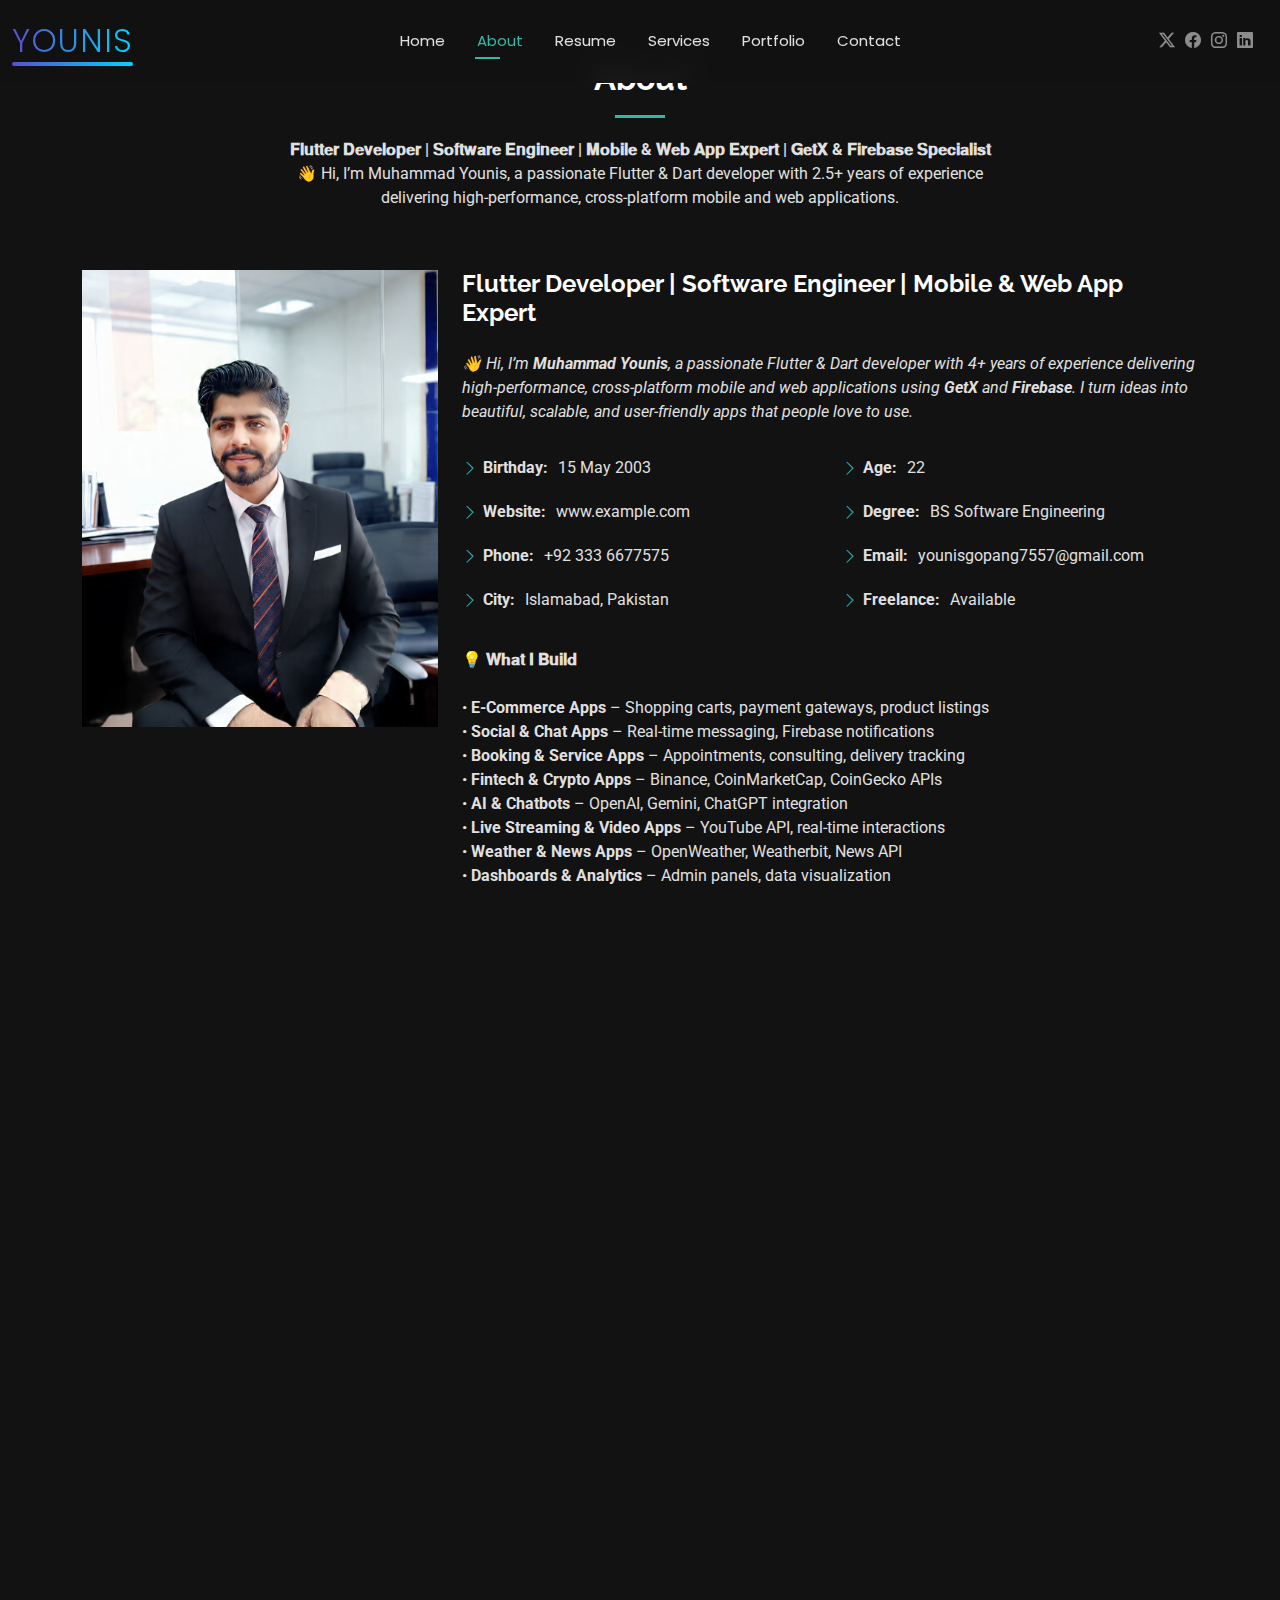
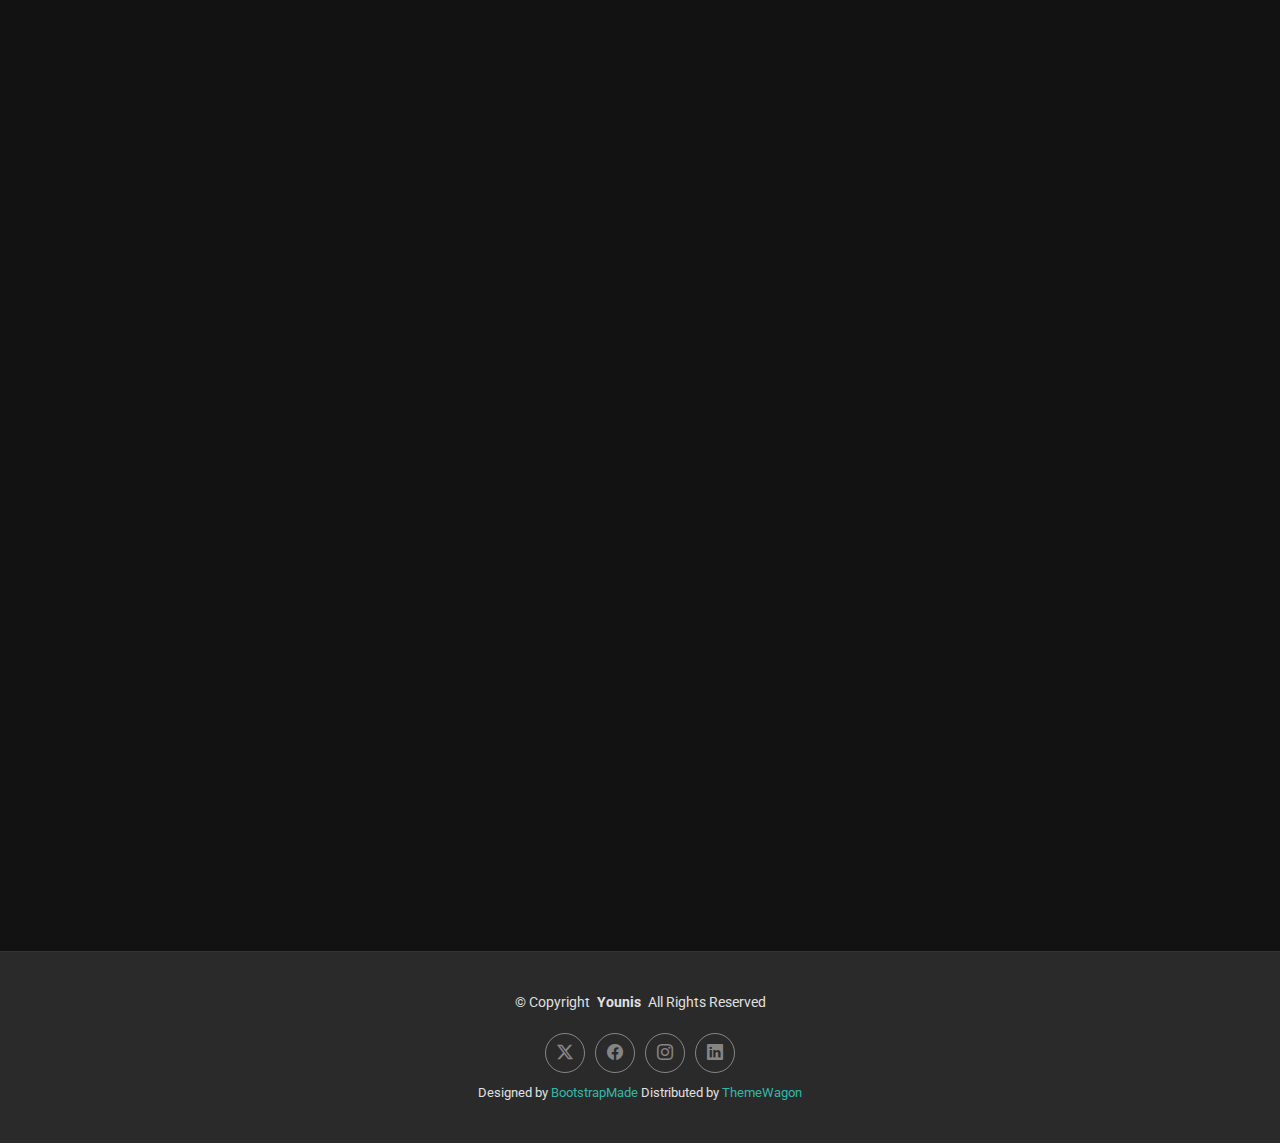
<file: about.html>
<!DOCTYPE html>
<html lang="en">

<head>
  <meta charset="utf-8">
  <meta content="width=device-width, initial-scale=1.0" name="viewport">
  <title>About - Younis Bootstrap Template</title>
  <meta name="description" content="">
  <meta name="keywords" content="">

  <!-- Favicons -->
  <link href="assets/img/favicon.png" rel="icon">
  <link href="assets/img/apple-touch-icon.png" rel="apple-touch-icon">

  <!-- Fonts -->
  <link href="https://fonts.googleapis.com" rel="preconnect">
  <link href="https://fonts.gstatic.com" rel="preconnect" crossorigin>
  <link href="https://fonts.googleapis.com/css2?family=Roboto:ital,wght@0,100;0,300;0,400;0,500;0,700;0,900;1,100;1,300;1,400;1,500;1,700;1,900&family=Poppins:ital,wght@0,100;0,200;0,300;0,400;0,500;0,600;0,700;0,800;0,900;1,100;1,200;1,300;1,400;1,500;1,600;1,700;1,800;1,900&family=Raleway:ital,wght@0,100;0,200;0,300;0,400;0,500;0,600;0,700;0,800;0,900;1,100;1,200;1,300;1,400;1,500;1,600;1,700;1,800;1,900&display=swap" rel="stylesheet">

  <!-- Vendor CSS Files -->
  <link href="assets/vendor/bootstrap/css/bootstrap.min.css" rel="stylesheet">
  <link href="assets/vendor/bootstrap-icons/bootstrap-icons.css" rel="stylesheet">
  <link href="assets/vendor/aos/aos.css" rel="stylesheet">
  <link href="assets/vendor/swiper/swiper-bundle.min.css" rel="stylesheet">
  <link href="assets/vendor/glightbox/css/glightbox.min.css" rel="stylesheet">
  <link href="https://fonts.googleapis.com/css2?family=Poppins:wght@600;700&display=swap" rel="stylesheet">


  <!-- Main CSS File -->
  <link href="assets/css/main.css" rel="stylesheet">

  <!-- =======================================================
  * Template Name: Younis
  * Template URL: https://bootstrapmade.com/Younis-free-bootstrap-cv-resume-html-template/
  * Updated: Aug 07 2024 with Bootstrap v5.3.3
  * Author: BootstrapMade.com
  * License: https://bootstrapmade.com/license/
  ======================================================== -->
</head>

<body class="about-page">

  <header id="header" class="header d-flex align-items-center light-background sticky-top">
    <div class="container-fluid position-relative d-flex align-items-center justify-content-between">

      <a href="index.html" class="logo d-flex align-items-center me-auto me-xl-0">
        <!-- Uncomment the line below if you also wish to use an image logo -->
        <!-- <img src="assets/img/logo.png" alt=""> -->
        <h1 class="sitename2">Younis</h1>
      </a>

      <nav id="navmenu" class="navmenu">
        <ul>
          <li><a href="index.html">Home</a></li>
          <li><a href="about.html" class="active">About</a></li>
          <li><a href="resume.html">Resume</a></li>
          <li><a href="services.html">Services</a></li>
          <li><a href="portfolio.html">Portfolio</a></li>
         
          <li><a href="contact.html">Contact</a></li>
        </ul>
        <i class="mobile-nav-toggle d-xl-none bi bi-list"></i>
      </nav>

      <div class="header-social-links">
        <a href="#" class="twitter"><i class="bi bi-twitter-x"></i></a>
        <a href="#" class="facebook"><i class="bi bi-facebook"></i></a>
        <a href="#" class="instagram"><i class="bi bi-instagram"></i></a>
        <a href="https://www.linkedin.com/in/muhammad-younis-86085a240/" class="linkedin"><i class="bi bi-linkedin"></i></a>
      </div>

    </div>
  </header>

  <main class="main">

    <!-- About Section -->
    <section id="about" class="about section">

   <!-- Section Title -->
<div class="container section-title" data-aos="fade-up">
  <h2>About</h2>
  <p><strong>𝐅𝐥𝐮𝐭𝐭𝐞𝐫 𝐃𝐞𝐯𝐞𝐥𝐨𝐩𝐞𝐫 | 𝐒𝐨𝐟𝐭𝐰𝐚𝐫𝐞 𝐄𝐧𝐠𝐢𝐧𝐞𝐞𝐫 | 𝐌𝐨𝐛𝐢𝐥𝐞 & 𝐖𝐞𝐛 𝐀𝐩𝐩 𝐄𝐱𝐩𝐞𝐫𝐭 | 𝐆𝐞𝐭𝐗 & 𝐅𝐢𝐫𝐞𝐛𝐚𝐬𝐞 𝐒𝐩𝐞𝐜𝐢𝐚𝐥𝐢𝐬𝐭</strong></p>
  <p>👋 Hi, I’m Muhammad Younis, a passionate Flutter & Dart developer with 2.5+ years of experience </p>
 <p>delivering high-performance, cross-platform mobile and web applications.</p>
</div>
<!-- End Section Title -->


      <div class="container" data-aos="fade-up" data-aos-delay="100">

        <div class="row gy-4 justify-content-center">
          <div class="col-lg-4">
            <img src="assets/img/profile-img.jpg" class="img-fluid" alt="">
          </div>
          <div class="col-lg-8 content">
          <h2>Flutter Developer | Software Engineer | Mobile &amp; Web App Expert</h2>
<p class="fst-italic py-3">
  👋 Hi, I’m <strong>Muhammad Younis</strong>, a passionate Flutter &amp; Dart developer with 4+ years of experience delivering
  high-performance, cross-platform mobile and web applications using <strong>GetX</strong> and <strong>Firebase</strong>.  
  I turn ideas into beautiful, scalable, and user-friendly apps that people love to use.
</p>

            <div class="row">
              <div class="col-lg-6">
                <ul>
                  <li><i class="bi bi-chevron-right"></i> <strong>Birthday:</strong> <span>15 May 2003</span></li>
                  <li><i class="bi bi-chevron-right"></i> <strong>Website:</strong> <span>www.example.com</span></li>
                  <li><i class="bi bi-chevron-right"></i> <strong>Phone:</strong> <span>+92 333 6677575</span></li>
                  <li><i class="bi bi-chevron-right"></i> <strong>City:</strong> <span>Islamabad, Pakistan</span></li>
                </ul>
              </div>
              <div class="col-lg-6">
                <ul>
                  <li><i class="bi bi-chevron-right"></i> <strong>Age:</strong> <span>22</span></li>
                  <li><i class="bi bi-chevron-right"></i> <strong>Degree:</strong> <span>BS Software Engineering</span></li>
                  <li><i class="bi bi-chevron-right"></i> <strong>Email:</strong> <span>younisgopang7557@gmail.com</span></li>
                  <li><i class="bi bi-chevron-right"></i> <strong>Freelance:</strong> <span>Available</span></li>
                </ul>
              </div>
            </div>
          <p class="py-3">
  💡 <strong>𝐖𝐡𝐚𝐭 𝐈 𝐁𝐮𝐢𝐥𝐝</strong><br><br>
  • <strong>E-Commerce Apps</strong> – Shopping carts, payment gateways, product listings<br>
  • <strong>Social &amp; Chat Apps</strong> – Real-time messaging, Firebase notifications<br>
  • <strong>Booking &amp; Service Apps</strong> – Appointments, consulting, delivery tracking<br>
  • <strong>Fintech &amp; Crypto Apps</strong> – Binance, CoinMarketCap, CoinGecko APIs<br>
  • <strong>AI &amp; Chatbots</strong> – OpenAI, Gemini, ChatGPT integration<br>
  • <strong>Live Streaming &amp; Video Apps</strong> – YouTube API, real-time interactions<br>
  • <strong>Weather &amp; News Apps</strong> – OpenWeather, Weatherbit, News API<br>
  • <strong>Dashboards &amp; Analytics</strong> – Admin panels, data visualization
</p>

          </div>
        </div>

      </div>

    </section><!-- /About Section -->

    <!-- Skills Section -->
    <section id="skills" class="skills section">

      <!-- Section Title -->
      <div class="container section-title" data-aos="fade-up">
        <h2>Skills</h2>
        <p>Necessitatibus eius consequatur ex aliquid fuga eum quidem sint consectetur velit</p>
      </div><!-- End Section Title -->

      <div class="container" data-aos="fade-up" data-aos-delay="100">

        <div class="row skills-content skills-animation">

          <div class="col-lg-6">

            <div class="progress">
              <span class="skill"><span>HTML</span> <i class="val">100%</i></span>
              <div class="progress-bar-wrap">
                <div class="progress-bar" role="progressbar" aria-valuenow="100" aria-valuemin="0" aria-valuemax="100"></div>
              </div>
            </div><!-- End Skills Item -->

            <div class="progress">
              <span class="skill"><span>CSS</span> <i class="val">90%</i></span>
              <div class="progress-bar-wrap">
                <div class="progress-bar" role="progressbar" aria-valuenow="90" aria-valuemin="0" aria-valuemax="100"></div>
              </div>
            </div><!-- End Skills Item -->

            <div class="progress">
              <span class="skill"><span>JavaScript</span> <i class="val">75%</i></span>
              <div class="progress-bar-wrap">
                <div class="progress-bar" role="progressbar" aria-valuenow="75" aria-valuemin="0" aria-valuemax="100"></div>
              </div>
            </div><!-- End Skills Item -->

          </div>

          <div class="col-lg-6">

            <div class="progress">
              <span class="skill"><span>PHP</span> <i class="val">80%</i></span>
              <div class="progress-bar-wrap">
                <div class="progress-bar" role="progressbar" aria-valuenow="80" aria-valuemin="0" aria-valuemax="100"></div>
              </div>
            </div><!-- End Skills Item -->

            <div class="progress">
              <span class="skill"><span>WordPress/CMS</span> <i class="val">90%</i></span>
              <div class="progress-bar-wrap">
                <div class="progress-bar" role="progressbar" aria-valuenow="90" aria-valuemin="0" aria-valuemax="100"></div>
              </div>
            </div><!-- End Skills Item -->

            <div class="progress">
              <span class="skill"><span>Photoshop</span> <i class="val">55%</i></span>
              <div class="progress-bar-wrap">
                <div class="progress-bar" role="progressbar" aria-valuenow="55" aria-valuemin="0" aria-valuemax="100"></div>
              </div>
            </div><!-- End Skills Item -->

          </div>

        </div>

      </div>

    </section><!-- /Skills Section -->

    <!-- Stats Section -->
    <section id="stats" class="stats section">

      <!-- Section Title -->
      <div class="container section-title" data-aos="fade-up">
        <h2>Facts</h2>
        <p>Necessitatibus eius consequatur ex aliquid fuga eum quidem sint consectetur velit</p>
      </div><!-- End Section Title -->

      <div class="container" data-aos="fade-up" data-aos-delay="100">

        <div class="row gy-4">

          <div class="col-lg-3 col-md-6">
            <div class="stats-item text-center w-100 h-100">
              <span data-purecounter-start="0" data-purecounter-end="232" data-purecounter-duration="1" class="purecounter"></span>
              <p>Clients</p>
            </div>
          </div><!-- End Stats Item -->

          <div class="col-lg-3 col-md-6">
            <div class="stats-item text-center w-100 h-100">
              <span data-purecounter-start="0" data-purecounter-end="521" data-purecounter-duration="1" class="purecounter"></span>
              <p>Projects</p>
            </div>
          </div><!-- End Stats Item -->

          <div class="col-lg-3 col-md-6">
            <div class="stats-item text-center w-100 h-100">
              <span data-purecounter-start="0" data-purecounter-end="1453" data-purecounter-duration="1" class="purecounter"></span>
              <p>Hours Of Support</p>
            </div>
          </div><!-- End Stats Item -->

          <div class="col-lg-3 col-md-6">
            <div class="stats-item text-center w-100 h-100">
              <span data-purecounter-start="0" data-purecounter-end="32" data-purecounter-duration="1" class="purecounter"></span>
              <p>Workers</p>
            </div>
          </div><!-- End Stats Item -->

        </div>

      </div>

    </section><!-- /Stats Section -->

    <!-- Testimonials Section -->
    <section id="testimonials" class="testimonials section">

      <!-- Section Title -->
      <div class="container section-title" data-aos="fade-up">
        <h2>Testimonials</h2>
        <p>Necessitatibus eius consequatur ex aliquid fuga eum quidem sint consectetur velit</p>
      </div><!-- End Section Title -->

      <div class="container" data-aos="fade-up" data-aos-delay="100">

        <div class="swiper init-swiper">
          <script type="application/json" class="swiper-config">
            {
              "loop": true,
              "speed": 600,
              "autoplay": {
                "delay": 5000
              },
              "slidesPerView": "auto",
              "pagination": {
                "el": ".swiper-pagination",
                "type": "bullets",
                "clickable": true
              }
            }
          </script>
          <div class="swiper-wrapper">

            <div class="swiper-slide">
              <div class="testimonial-item">
                <img src="assets/img/testimonials/testimonials-1.jpg" class="testimonial-img" alt="">
                <h3>Saul Goodman</h3>
                <h4>Ceo &amp; Founder</h4>
                <div class="stars">
                  <i class="bi bi-star-fill"></i><i class="bi bi-star-fill"></i><i class="bi bi-star-fill"></i><i class="bi bi-star-fill"></i><i class="bi bi-star-fill"></i>
                </div>
                <p>
                  <i class="bi bi-quote quote-icon-left"></i>
                  <span>Proin iaculis purus consequat sem cure digni ssim donec porttitora entum suscipit rhoncus. Accusantium quam, ultricies eget id, aliquam eget nibh et. Maecen aliquam, risus at semper.</span>
                  <i class="bi bi-quote quote-icon-right"></i>
                </p>
              </div>
            </div><!-- End testimonial item -->

            <div class="swiper-slide">
              <div class="testimonial-item">
                <img src="assets/img/testimonials/testimonials-2.jpg" class="testimonial-img" alt="">
                <h3>Sara Wilsson</h3>
                <h4>Designer</h4>
                <div class="stars">
                  <i class="bi bi-star-fill"></i><i class="bi bi-star-fill"></i><i class="bi bi-star-fill"></i><i class="bi bi-star-fill"></i><i class="bi bi-star-fill"></i>
                </div>
                <p>
                  <i class="bi bi-quote quote-icon-left"></i>
                  <span>Export tempor illum tamen malis malis eram quae irure esse labore quem cillum quid cillum eram malis quorum velit fore eram velit sunt aliqua noster fugiat irure amet legam anim culpa.</span>
                  <i class="bi bi-quote quote-icon-right"></i>
                </p>
              </div>
            </div><!-- End testimonial item -->

            <div class="swiper-slide">
              <div class="testimonial-item">
                <img src="assets/img/testimonials/testimonials-3.jpg" class="testimonial-img" alt="">
                <h3>Jena Karlis</h3>
                <h4>Store Owner</h4>
                <div class="stars">
                  <i class="bi bi-star-fill"></i><i class="bi bi-star-fill"></i><i class="bi bi-star-fill"></i><i class="bi bi-star-fill"></i><i class="bi bi-star-fill"></i>
                </div>
                <p>
                  <i class="bi bi-quote quote-icon-left"></i>
                  <span>Enim nisi quem export duis labore cillum quae magna enim sint quorum nulla quem veniam duis minim tempor labore quem eram duis noster aute amet eram fore quis sint minim.</span>
                  <i class="bi bi-quote quote-icon-right"></i>
                </p>
              </div>
            </div><!-- End testimonial item -->

            <div class="swiper-slide">
              <div class="testimonial-item">
                <img src="assets/img/testimonials/testimonials-4.jpg" class="testimonial-img" alt="">
                <h3>Matt Brandon</h3>
                <h4>Freelancer</h4>
                <div class="stars">
                  <i class="bi bi-star-fill"></i><i class="bi bi-star-fill"></i><i class="bi bi-star-fill"></i><i class="bi bi-star-fill"></i><i class="bi bi-star-fill"></i>
                </div>
                <p>
                  <i class="bi bi-quote quote-icon-left"></i>
                  <span>Fugiat enim eram quae cillum dolore dolor amet nulla culpa multos export minim fugiat minim velit minim dolor enim duis veniam ipsum anim magna sunt elit fore quem dolore labore illum veniam.</span>
                  <i class="bi bi-quote quote-icon-right"></i>
                </p>
              </div>
            </div><!-- End testimonial item -->

            <div class="swiper-slide">
              <div class="testimonial-item">
                <img src="assets/img/testimonials/testimonials-5.jpg" class="testimonial-img" alt="">
                <h3>John Larson</h3>
                <h4>Entrepreneur</h4>
                <div class="stars">
                  <i class="bi bi-star-fill"></i><i class="bi bi-star-fill"></i><i class="bi bi-star-fill"></i><i class="bi bi-star-fill"></i><i class="bi bi-star-fill"></i>
                </div>
                <p>
                  <i class="bi bi-quote quote-icon-left"></i>
                  <span>Quis quorum aliqua sint quem legam fore sunt eram irure aliqua veniam tempor noster veniam enim culpa labore duis sunt culpa nulla illum cillum fugiat legam esse veniam culpa fore nisi cillum quid.</span>
                  <i class="bi bi-quote quote-icon-right"></i>
                </p>
              </div>
            </div><!-- End testimonial item -->

          </div>
          <div class="swiper-pagination"></div>
        </div>

      </div>

    </section><!-- /Testimonials Section -->

  </main>

  <footer id="footer" class="footer light-background">

    <div class="container">
      <div class="copyright text-center ">
        <p>© <span>Copyright</span> <strong class="px-1 sitename">Younis</strong> <span>All Rights Reserved<br></span></p>
      </div>
      <div class="social-links d-flex justify-content-center">
        <a href=""><i class="bi bi-twitter-x"></i></a>
        <a href=""><i class="bi bi-facebook"></i></a>
        <a href=""><i class="bi bi-instagram"></i></a>
        <a href=""><i class="bi bi-linkedin"></i></a>
      </div>
      <div class="credits">
        <!-- All the links in the footer should remain intact. -->
        <!-- You can delete the links only if you've purchased the pro version. -->
        <!-- Licensing information: https://bootstrapmade.com/license/ -->
        <!-- Purchase the pro version with working PHP/AJAX contact form: [buy-url] -->
        Designed by <a href="https://bootstrapmade.com/">BootstrapMade</a> Distributed by <a href=“https://themewagon.com>ThemeWagon
      </div>
    </div>

  </footer>

  <!-- Scroll Top -->
  <a href="#" id="scroll-top" class="scroll-top d-flex align-items-center justify-content-center"><i class="bi bi-arrow-up-short"></i></a>

  <!-- Preloader -->
  <div id="preloader"></div>

  <!-- Vendor JS Files -->
  <script src="assets/vendor/bootstrap/js/bootstrap.bundle.min.js"></script>
  <script src="assets/vendor/php-email-form/validate.js"></script>
  <script src="assets/vendor/aos/aos.js"></script>
  <script src="assets/vendor/waypoints/noframework.waypoints.js"></script>
  <script src="assets/vendor/purecounter/purecounter_vanilla.js"></script>
  <script src="assets/vendor/swiper/swiper-bundle.min.js"></script>
  <script src="assets/vendor/glightbox/js/glightbox.min.js"></script>
  <script src="assets/vendor/imagesloaded/imagesloaded.pkgd.min.js"></script>
  <script src="assets/vendor/isotope-layout/isotope.pkgd.min.js"></script>

  <!-- Main JS File -->
  <script src="assets/js/main.js"></script>

</body>

</html>
</file>
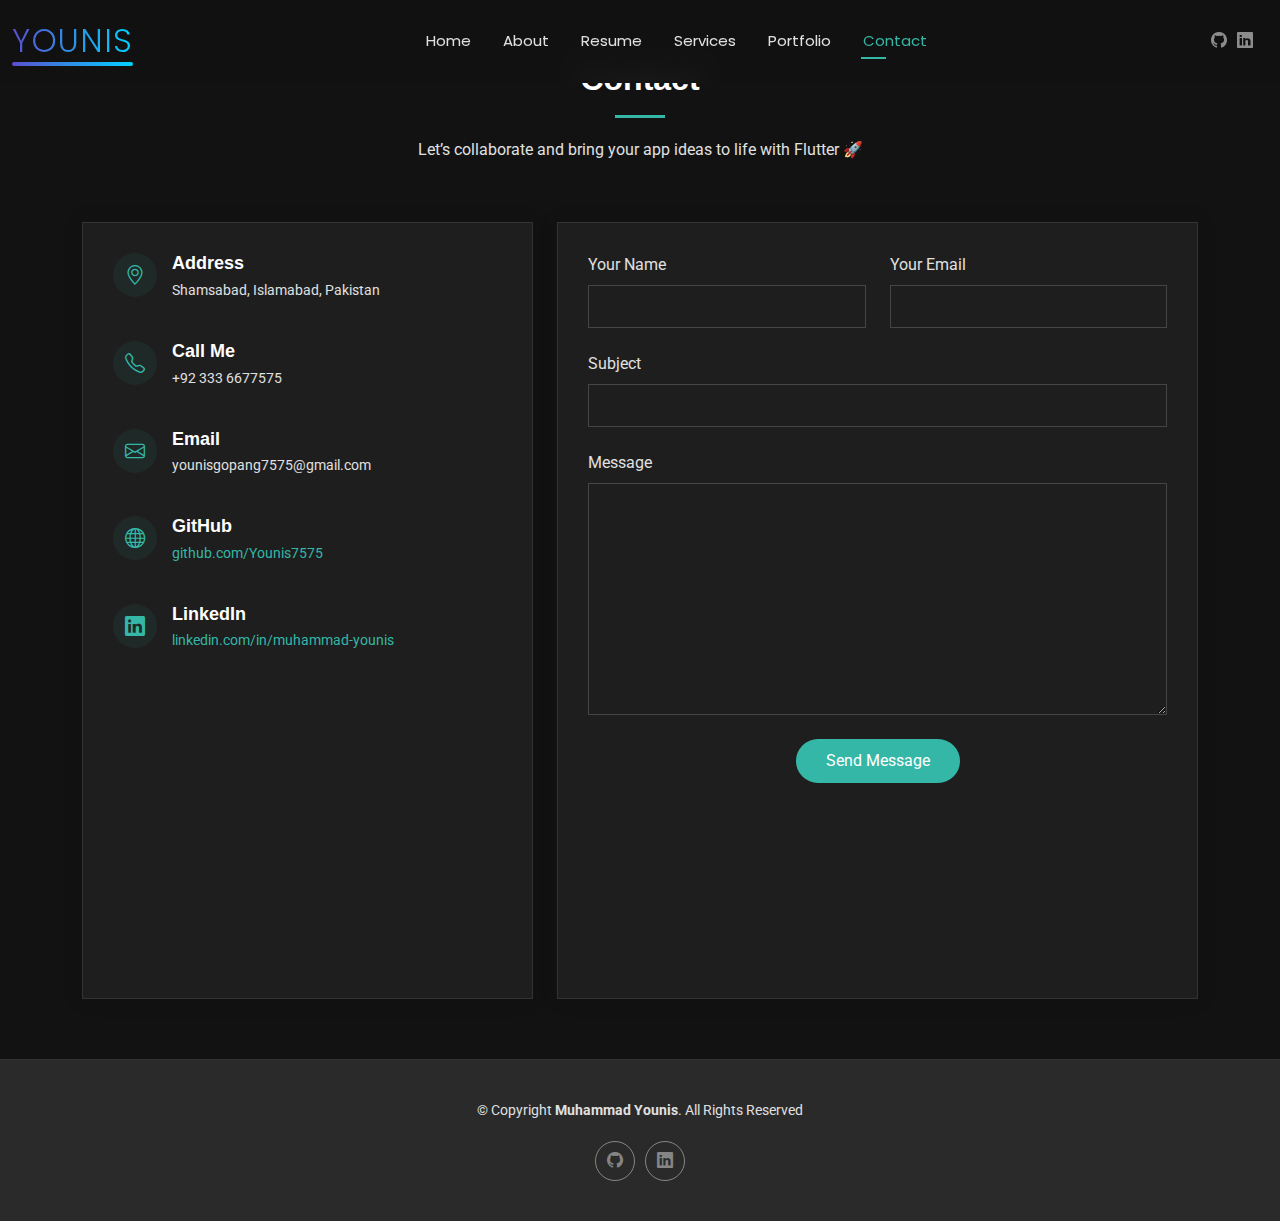
<file: contact.html>
<!DOCTYPE html>
<html lang="en">

<head>
  <meta charset="utf-8">
  <meta content="width=device-width, initial-scale=1.0" name="viewport">
  <title>Contact - Muhammad Younis</title>
  <meta name="description" content="Contact Muhammad Younis - Flutter Developer & Software Engineer based in Islamabad, Pakistan.">
  <meta name="keywords" content="Flutter Developer, Software Engineer, GetX, Firebase, Mobile App Developer, Pakistan">

  <!-- Favicons -->
  <link href="assets/img/favicon.png" rel="icon">
  <link href="assets/img/apple-touch-icon.png" rel="apple-touch-icon">

  <!-- Fonts -->
  <link href="https://fonts.googleapis.com" rel="preconnect">
  <link href="https://fonts.gstatic.com" rel="preconnect" crossorigin>
  <link href="https://fonts.googleapis.com/css2?family=Roboto:wght@300;400;500;700&family=Poppins:wght@300;400;600;700&display=swap" rel="stylesheet">

  <!-- Vendor CSS Files -->
  <link href="assets/vendor/bootstrap/css/bootstrap.min.css" rel="stylesheet">
  <link href="assets/vendor/bootstrap-icons/bootstrap-icons.css" rel="stylesheet">
  <link href="assets/vendor/aos/aos.css" rel="stylesheet">
  <link href="assets/vendor/swiper/swiper-bundle.min.css" rel="stylesheet">
  <link href="assets/vendor/glightbox/css/glightbox.min.css" rel="stylesheet">
  <link href="https://fonts.googleapis.com/css2?family=Poppins:wght@600;700&display=swap" rel="stylesheet">


  <!-- Main CSS File -->
  <link href="assets/css/main.css" rel="stylesheet">
</head>

<body class="contact-page">

  <header id="header" class="header d-flex align-items-center light-background sticky-top">
    <div class="container-fluid position-relative d-flex align-items-center justify-content-between">

      <a href="index.html" class="logo d-flex align-items-center me-auto me-xl-0">
         <h1 class="sitename2">Younis</h1>
      </a>

      <nav id="navmenu" class="navmenu">
        <ul>
          <li><a href="index.html">Home</a></li>
          <li><a href="about.html">About</a></li>
          <li><a href="resume.html">Resume</a></li>
          <li><a href="services.html">Services</a></li>
          <li><a href="portfolio.html">Portfolio</a></li>
          <li><a href="contact.html" class="active">Contact</a></li>
        </ul>
        <i class="mobile-nav-toggle d-xl-none bi bi-list"></i>
      </nav>

      <div class="header-social-links">
        <a href="https://github.com/Younis7575" class="github"><i class="bi bi-github"></i></a>
        <a href="https://www.linkedin.com/in/muhammad-younis-86085a240/" class="linkedin"><i class="bi bi-linkedin"></i></a>
      </div>

    </div>
  </header>

  <main class="main">

    <!-- Contact Section -->
    <section id="contact" class="contact section">

      <!-- Section Title -->
      <div class="container section-title" data-aos="fade-up">
        <h2>Contact</h2>
        <p>Let’s collaborate and bring your app ideas to life with Flutter 🚀</p>
      </div>

      <div class="container" data-aos="fade-up" data-aos-delay="100">

        <div class="row gy-4">

          <!-- Contact Info -->
          <div class="col-lg-5">
            <div class="info-wrap">

              <div class="info-item d-flex" data-aos="fade-up" data-aos-delay="200">
                <i class="bi bi-geo-alt flex-shrink-0"></i>
                <div>
                  <h3>Address</h3>
                  <p>Shamsabad, Islamabad, Pakistan</p>
                </div>
              </div>

              <div class="info-item d-flex" data-aos="fade-up" data-aos-delay="300">
                <i class="bi bi-telephone flex-shrink-0"></i>
                <div>
                  <h3>Call Me</h3>
                  <p>+92 333 6677575</p>
                </div>
              </div>

              <div class="info-item d-flex" data-aos="fade-up" data-aos-delay="400">
                <i class="bi bi-envelope flex-shrink-0"></i>
                <div>
                  <h3>Email</h3>
                  <p>younisgopang7575@gmail.com</p>
                </div>
              </div>

              <div class="info-item d-flex" data-aos="fade-up" data-aos-delay="500">
                <i class="bi bi-globe flex-shrink-0"></i>
                <div>
                  <h3>GitHub</h3>
                  <p><a href="https://github.com/Younis7575" target="_blank">github.com/Younis7575</a></p>
                </div>
              </div>

              <div class="info-item d-flex" data-aos="fade-up" data-aos-delay="600">
                <i class="bi bi-linkedin flex-shrink-0"></i>
                <div>
                  <h3>LinkedIn</h3>
                  <p><a href="https://www.linkedin.com/in/muhammad-younis-86085a240/" target="_blank">linkedin.com/in/muhammad-younis</a></p>
                </div>
              </div>

              <iframe 
                src="https://www.google.com/maps?q=Faizabad%20Islamabad%20Pakistan&output=embed" 
                frameborder="0" 
                style="border:0; width: 100%; height: 270px;" 
                allowfullscreen="" 
                loading="lazy" 
                referrerpolicy="no-referrer-when-downgrade">
              </iframe>

            </div>
          </div>

          <!-- Contact Form -->
          <div class="col-lg-7">
            <form action="forms/contact.php" method="post" class="php-email-form" data-aos="fade-up" data-aos-delay="200">
              <div class="row gy-4">
                <div class="col-md-6">
                  <label for="name-field" class="pb-2">Your Name</label>
                  <input type="text" name="name" id="name-field" class="form-control" required="">
                </div>

                <div class="col-md-6">
                  <label for="email-field" class="pb-2">Your Email</label>
                  <input type="email" class="form-control" name="email" id="email-field" required="">
                </div>

                <div class="col-md-12">
                  <label for="subject-field" class="pb-2">Subject</label>
                  <input type="text" class="form-control" name="subject" id="subject-field" required="">
                </div>

                <div class="col-md-12">
                  <label for="message-field" class="pb-2">Message</label>
                  <textarea class="form-control" name="message" rows="10" id="message-field" required=""></textarea>
                </div>

                <div class="col-md-12 text-center">
                  <div class="loading">Loading</div>
                  <div class="error-message"></div>
                  <div class="sent-message">Your message has been sent. Thank you!</div>
                  <button type="submit">Send Message</button>
                </div>
              </div>
            </form>
          </div>

        </div>
      </div>
    </section>
  </main>

  <footer id="footer" class="footer light-background">
    <div class="container text-center">
      <p>© Copyright <strong class="sitename">Muhammad Younis</strong>. All Rights Reserved</p>
      <div class="social-links d-flex justify-content-center">
        <a href="https://github.com/Younis7575"><i class="bi bi-github"></i></a>
        <a href="https://www.linkedin.com/in/muhammad-younis-86085a240/"><i class="bi bi-linkedin"></i></a>
      </div>
    </div>
  </footer>

  <a href="#" id="scroll-top" class="scroll-top d-flex align-items-center justify-content-center">
    <i class="bi bi-arrow-up-short"></i>
  </a>

  <div id="preloader"></div>

  <script src="assets/vendor/bootstrap/js/bootstrap.bundle.min.js"></script>
  <script src="assets/vendor/php-email-form/validate.js"></script>
  <script src="assets/vendor/aos/aos.js"></script>
  <script src="assets/vendor/swiper/swiper-bundle.min.js"></script>
  <script src="assets/vendor/glightbox/js/glightbox.min.js"></script>
  <script src="assets/js/main.js"></script>
</body>
</html>
</file>
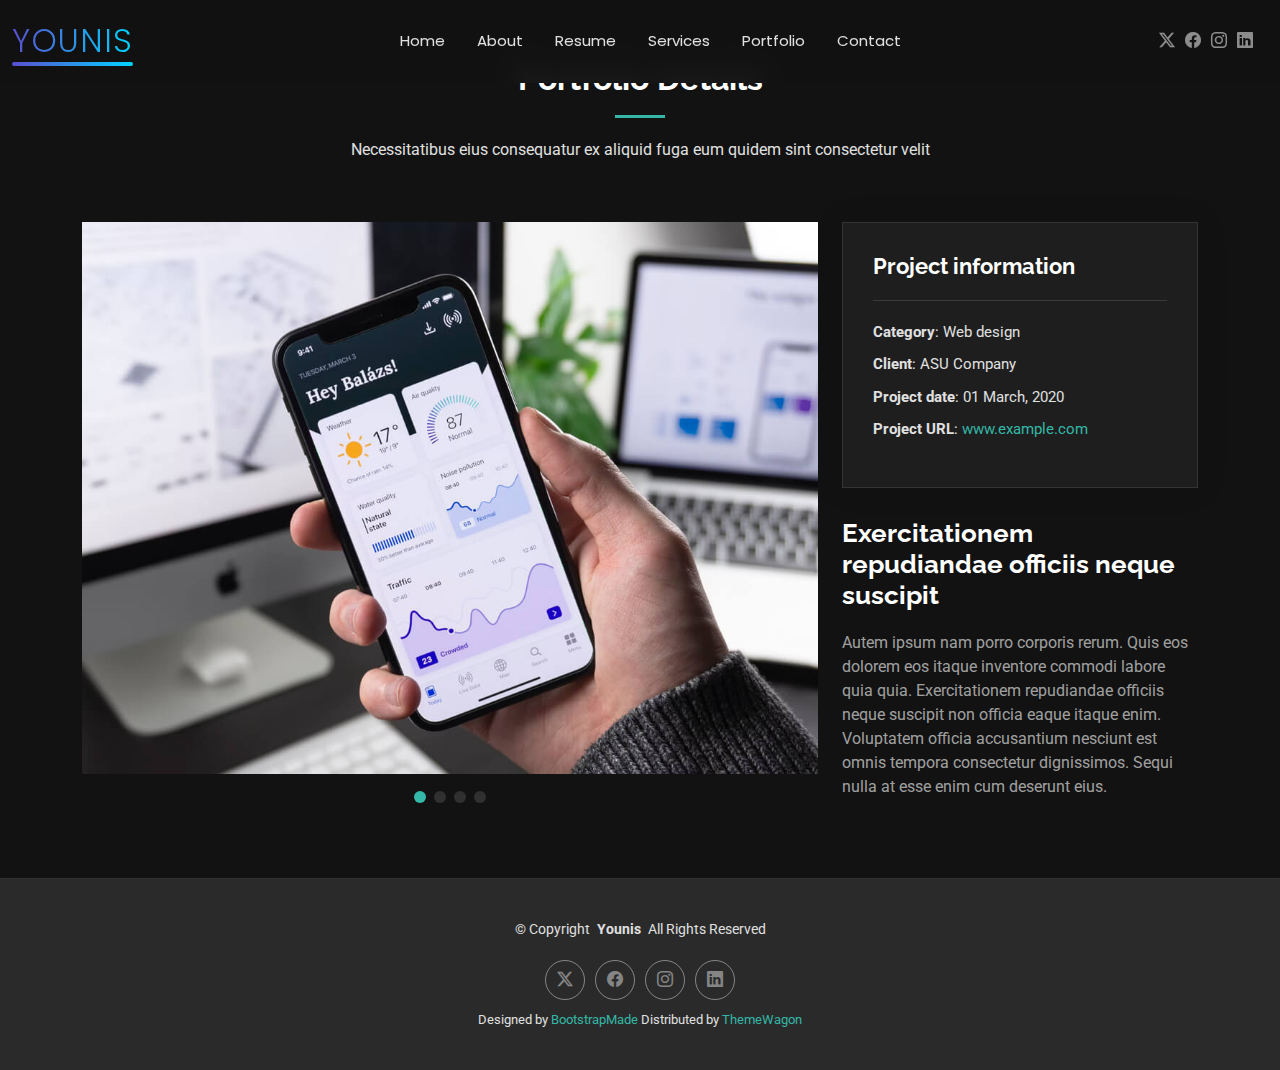
<file: portfolio-details.html>
<!DOCTYPE html>
<html lang="en">

<head>
  <meta charset="utf-8">
  <meta content="width=device-width, initial-scale=1.0" name="viewport">
  <title>Portfolio Details - Younis Bootstrap Template</title>
  <meta name="description" content="">
  <meta name="keywords" content="">

  <!-- Favicons -->
  <link href="assets/img/favicon.png" rel="icon">
  <link href="assets/img/apple-touch-icon.png" rel="apple-touch-icon">

  <!-- Fonts -->
  <link href="https://fonts.googleapis.com" rel="preconnect">
  <link href="https://fonts.gstatic.com" rel="preconnect" crossorigin>
  <link href="https://fonts.googleapis.com/css2?family=Roboto:ital,wght@0,100;0,300;0,400;0,500;0,700;0,900;1,100;1,300;1,400;1,500;1,700;1,900&family=Poppins:ital,wght@0,100;0,200;0,300;0,400;0,500;0,600;0,700;0,800;0,900;1,100;1,200;1,300;1,400;1,500;1,600;1,700;1,800;1,900&family=Raleway:ital,wght@0,100;0,200;0,300;0,400;0,500;0,600;0,700;0,800;0,900;1,100;1,200;1,300;1,400;1,500;1,600;1,700;1,800;1,900&display=swap" rel="stylesheet">

  <!-- Vendor CSS Files -->
  <link href="assets/vendor/bootstrap/css/bootstrap.min.css" rel="stylesheet">
  <link href="assets/vendor/bootstrap-icons/bootstrap-icons.css" rel="stylesheet">
  <link href="assets/vendor/aos/aos.css" rel="stylesheet">
  <link href="assets/vendor/swiper/swiper-bundle.min.css" rel="stylesheet">
  <link href="assets/vendor/glightbox/css/glightbox.min.css" rel="stylesheet">
  <link href="https://fonts.googleapis.com/css2?family=Poppins:wght@600;700&display=swap" rel="stylesheet">


  <!-- Main CSS File -->
  <link href="assets/css/main.css" rel="stylesheet">

  <!-- =======================================================
  * Template Name: Younis
  * Template URL: https://bootstrapmade.com/Younis-free-bootstrap-cv-resume-html-template/
  * Updated: Aug 07 2024 with Bootstrap v5.3.3
  * Author: BootstrapMade.com
  * License: https://bootstrapmade.com/license/
  ======================================================== -->
</head>

<body class="portfolio-details-page">

  <header id="header" class="header d-flex align-items-center light-background sticky-top">
    <div class="container-fluid position-relative d-flex align-items-center justify-content-between">

      <a href="index.html" class="logo d-flex align-items-center me-auto me-xl-0">
        <!-- Uncomment the line below if you also wish to use an image logo -->
        <!-- <img src="assets/img/logo.png" alt=""> -->
        <h1 class="sitename2">Younis</h1>
      </a>

      <nav id="navmenu" class="navmenu">
        <ul>
          <li><a href="index.html">Home</a></li>
          <li><a href="about.html">About</a></li>
          <li><a href="resume.html">Resume</a></li>
          <li><a href="services.html">Services</a></li>
          <li><a href="portfolio.html">Portfolio</a></li>
         
          <li><a href="contact.html">Contact</a></li>
        </ul>
        <i class="mobile-nav-toggle d-xl-none bi bi-list"></i>
      </nav>

      <div class="header-social-links">
        <a href="#" class="twitter"><i class="bi bi-twitter-x"></i></a>
        <a href="#" class="facebook"><i class="bi bi-facebook"></i></a>
        <a href="#" class="instagram"><i class="bi bi-instagram"></i></a>
        <a href="https://www.linkedin.com/in/muhammad-younis-86085a240/" class="linkedin"><i class="bi bi-linkedin"></i></a>
      </div>

    </div>
  </header>

  <main class="main">

    <!-- Portfolio Details Section -->
    <section id="portfolio-details" class="portfolio-details section">

      <!-- Section Title -->
      <div class="container section-title" data-aos="fade-up">
        <h2>Portfolio Details</h2>
        <p>Necessitatibus eius consequatur ex aliquid fuga eum quidem sint consectetur velit</p>
      </div><!-- End Section Title -->

      <div class="container" data-aos="fade-up" data-aos-delay="100">

        <div class="row gy-4">

          <div class="col-lg-8">
            <div class="portfolio-details-slider swiper init-swiper">

              <script type="application/json" class="swiper-config">
                {
                  "loop": true,
                  "speed": 600,
                  "autoplay": {
                    "delay": 5000
                  },
                  "slidesPerView": "auto",
                  "pagination": {
                    "el": ".swiper-pagination",
                    "type": "bullets",
                    "clickable": true
                  }
                }
              </script>

              <div class="swiper-wrapper align-items-center">

                <div class="swiper-slide">
                  <img src="assets/img/portfolio/app-1.jpg" alt="">
                </div>

                <div class="swiper-slide">
                  <img src="assets/img/portfolio/product-1.jpg" alt="">
                </div>

                <div class="swiper-slide">
                  <img src="assets/img/portfolio/branding-1.jpg" alt="">
                </div>

                <div class="swiper-slide">
                  <img src="assets/img/portfolio/books-1.jpg" alt="">
                </div>

              </div>
              <div class="swiper-pagination"></div>
            </div>
          </div>

          <div class="col-lg-4">
            <div class="portfolio-info" data-aos="fade-up" data-aos-delay="200">
              <h3>Project information</h3>
              <ul>
                <li><strong>Category</strong>: Web design</li>
                <li><strong>Client</strong>: ASU Company</li>
                <li><strong>Project date</strong>: 01 March, 2020</li>
                <li><strong>Project URL</strong>: <a href="#">www.example.com</a></li>
              </ul>
            </div>
            <div class="portfolio-description" data-aos="fade-up" data-aos-delay="300">
              <h2>Exercitationem repudiandae officiis neque suscipit</h2>
              <p>
                Autem ipsum nam porro corporis rerum. Quis eos dolorem eos itaque inventore commodi labore quia quia. Exercitationem repudiandae officiis neque suscipit non officia eaque itaque enim. Voluptatem officia accusantium nesciunt est omnis tempora consectetur dignissimos. Sequi nulla at esse enim cum deserunt eius.
              </p>
            </div>
          </div>

        </div>

      </div>

    </section><!-- /Portfolio Details Section -->

  </main>

  <footer id="footer" class="footer light-background">

    <div class="container">
      <div class="copyright text-center ">
        <p>© <span>Copyright</span> <strong class="px-1 sitename">Younis</strong> <span>All Rights Reserved<br></span></p>
      </div>
      <div class="social-links d-flex justify-content-center">
        <a href=""><i class="bi bi-twitter-x"></i></a>
        <a href=""><i class="bi bi-facebook"></i></a>
        <a href=""><i class="bi bi-instagram"></i></a>
        <a href=""><i class="bi bi-linkedin"></i></a>
      </div>
      <div class="credits">
        <!-- All the links in the footer should remain intact. -->
        <!-- You can delete the links only if you've purchased the pro version. -->
        <!-- Licensing information: https://bootstrapmade.com/license/ -->
        <!-- Purchase the pro version with working PHP/AJAX contact form: [buy-url] -->
        Designed by <a href="https://bootstrapmade.com/">BootstrapMade</a> Distributed by <a href=“https://themewagon.com>ThemeWagon
      </div>
    </div>

  </footer>

  <!-- Scroll Top -->
  <a href="#" id="scroll-top" class="scroll-top d-flex align-items-center justify-content-center"><i class="bi bi-arrow-up-short"></i></a>

  <!-- Preloader -->
  <div id="preloader"></div>

  <!-- Vendor JS Files -->
  <script src="assets/vendor/bootstrap/js/bootstrap.bundle.min.js"></script>
  <script src="assets/vendor/php-email-form/validate.js"></script>
  <script src="assets/vendor/aos/aos.js"></script>
  <script src="assets/vendor/waypoints/noframework.waypoints.js"></script>
  <script src="assets/vendor/purecounter/purecounter_vanilla.js"></script>
  <script src="assets/vendor/swiper/swiper-bundle.min.js"></script>
  <script src="assets/vendor/glightbox/js/glightbox.min.js"></script>
  <script src="assets/vendor/imagesloaded/imagesloaded.pkgd.min.js"></script>
  <script src="assets/vendor/isotope-layout/isotope.pkgd.min.js"></script>

  <!-- Main JS File -->
  <script src="assets/js/main.js"></script>

</body>

</html>
</file>
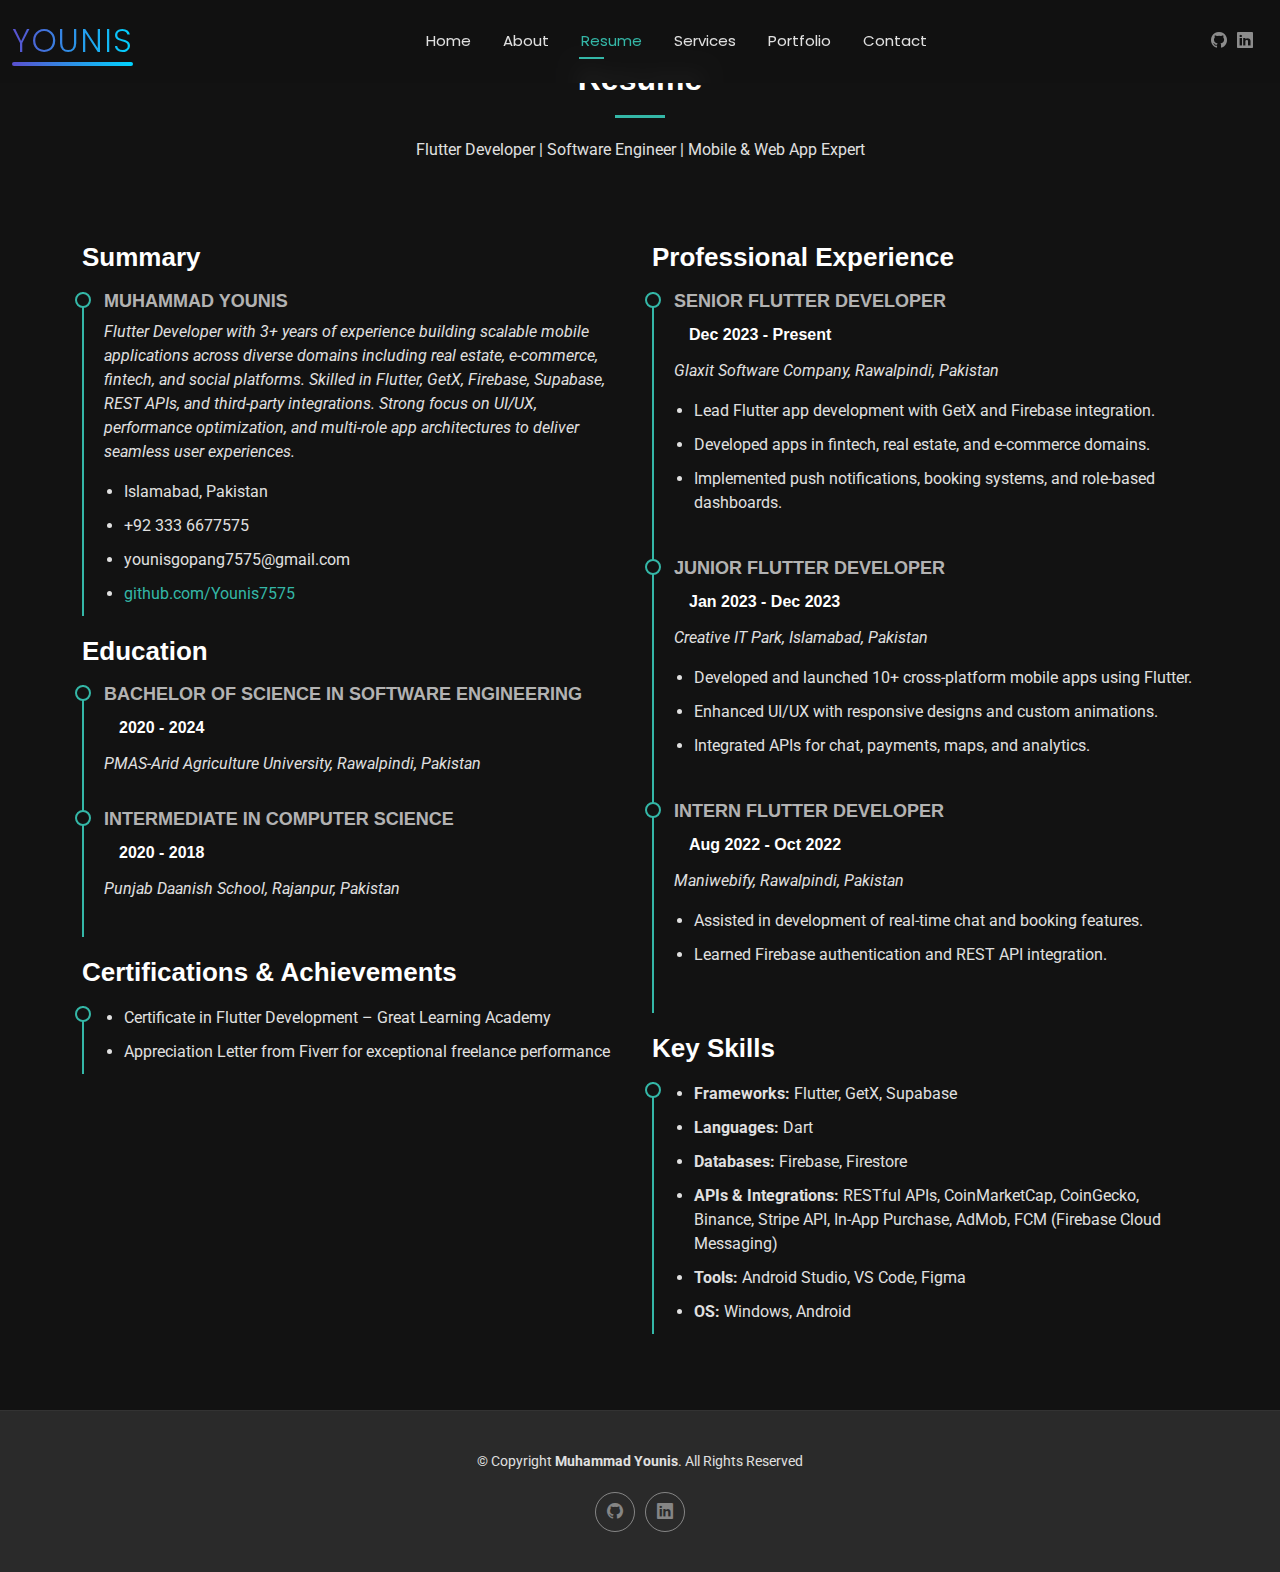
<file: resume.html>
<!DOCTYPE html>
<html lang="en">

<head>
  <meta charset="utf-8">
  <meta content="width=device-width, initial-scale=1.0" name="viewport">
  <title>Muhammad Younis - Resume</title>
  <meta name="description" content="Flutter Developer | Mobile & Web App Expert | GetX & Firebase Specialist">
  <meta name="keywords" content="Flutter, Dart, GetX, Firebase, Flutter Developer, Software Engineer, Pakistan">

  <!-- Favicons -->
  <link href="assets/img/favicon.png" rel="icon">
  <link href="assets/img/apple-touch-icon.png" rel="apple-touch-icon">

  <!-- Fonts -->
  <link href="https://fonts.googleapis.com" rel="preconnect">
  <link href="https://fonts.gstatic.com" rel="preconnect" crossorigin>
  <link href="https://fonts.googleapis.com/css2?family=Roboto:wght@300;400;500;700&family=Poppins:wght@300;400;600;700&display=swap" rel="stylesheet">

  <!-- Vendor CSS Files -->
  <link href="assets/vendor/bootstrap/css/bootstrap.min.css" rel="stylesheet">
  <link href="assets/vendor/bootstrap-icons/bootstrap-icons.css" rel="stylesheet">
  <link href="assets/vendor/aos/aos.css" rel="stylesheet">
  <link href="assets/vendor/swiper/swiper-bundle.min.css" rel="stylesheet">
  <link href="assets/vendor/glightbox/css/glightbox.min.css" rel="stylesheet">
  <link href="https://fonts.googleapis.com/css2?family=Poppins:wght@600;700&display=swap" rel="stylesheet">


  <!-- Main CSS File -->
  <link href="assets/css/main.css" rel="stylesheet">
</head>

<body class="resume-page">

  <header id="header" class="header d-flex align-items-center light-background sticky-top">
    <div class="container-fluid position-relative d-flex align-items-center justify-content-between">
      <a href="index.html" class="logo d-flex align-items-center me-auto me-xl-0">
         <h1 class="sitename2">Younis</h1>
      </a>

      <nav id="navmenu" class="navmenu">
        <ul>
          <li><a href="index.html">Home</a></li>
          <li><a href="about.html">About</a></li>
          <li><a href="resume.html" class="active">Resume</a></li>
          <li><a href="services.html">Services</a></li>
          <li><a href="portfolio.html">Portfolio</a></li>
          <li><a href="contact.html">Contact</a></li>
        </ul>
        <i class="mobile-nav-toggle d-xl-none bi bi-list"></i>
      </nav>

      <div class="header-social-links">
        <a href="https://github.com/Younis7575" class="github"><i class="bi bi-github"></i></a>
        <a href="https://www.linkedin.com/in/muhammad-younis-86085a240/" class="linkedin"><i class="bi bi-linkedin"></i></a>
      </div>
    </div>
  </header>

  <main class="main">

    <!-- Resume Section -->
    <section id="resume" class="resume section">

      <div class="container section-title" data-aos="fade-up">
        <h2>Resume</h2>
        <p>Flutter Developer | Software Engineer | Mobile & Web App Expert</p>
      </div>

      <div class="container">

        <div class="row">
          <!-- Left Column -->
          <div class="col-lg-6" data-aos="fade-up" data-aos-delay="100">
            
            <h3 class="resume-title">Summary</h3>
            <div class="resume-item pb-0">
              <h4>Muhammad Younis</h4>
              <p><em>Flutter Developer with 3+ years of experience building scalable mobile applications across diverse domains including real estate, e-commerce, fintech, and social platforms. Skilled in Flutter, GetX, Firebase, Supabase, REST APIs, and third-party integrations. Strong focus on UI/UX, performance optimization, and multi-role app architectures to deliver seamless user experiences.</em></p>
              <ul>
                <li>Islamabad, Pakistan</li>
                <li>+92 333 6677575</li>
                <li>younisgopang7575@gmail.com</li>
                <li><a href="https://github.com/Younis7575">github.com/Younis7575</a></li>
              </ul>
            </div>

            <h3 class="resume-title">Education</h3>
            <div class="resume-item">
              <h4>Bachelor of Science in Software Engineering</h4>
              <h5>2020 - 2024</h5>
              <p><em>PMAS-Arid Agriculture University, Rawalpindi, Pakistan</em></p>
            </div>
            <div class="resume-item">
              <h4>Intermediate in Computer Science</h4>
              <h5>2020 - 2018</h5>
              <p><em>Punjab Daanish School, Rajanpur, Pakistan</em></p>
            </div>

            <h3 class="resume-title">Certifications & Achievements</h3>
            <div class="resume-item">
              <ul>
                <li>Certificate in Flutter Development – Great Learning Academy</li>
                <li>Appreciation Letter from Fiverr for exceptional freelance performance</li>
              </ul>
            </div>

          </div>

          <!-- Right Column -->
          <div class="col-lg-6" data-aos="fade-up" data-aos-delay="200">
            
            <h3 class="resume-title">Professional Experience</h3>

            <div class="resume-item">
              <h4>Senior Flutter Developer</h4>
              <h5>Dec 2023 - Present</h5>
              <p><em>Glaxit Software Company, Rawalpindi, Pakistan</em></p>
              <ul>
                <li>Lead Flutter app development with GetX and Firebase integration.</li>
                <li>Developed apps in fintech, real estate, and e-commerce domains.</li>
                <li>Implemented push notifications, booking systems, and role-based dashboards.</li>
              </ul>
            </div>

            <div class="resume-item">
              <h4>Junior Flutter Developer</h4>
              <h5>Jan 2023 - Dec 2023</h5>
              <p><em>Creative IT Park, Islamabad, Pakistan</em></p>
              <ul>
                <li>Developed and launched 10+ cross-platform mobile apps using Flutter.</li>
                <li>Enhanced UI/UX with responsive designs and custom animations.</li>
                <li>Integrated APIs for chat, payments, maps, and analytics.</li>
              </ul>
            </div>

            <div class="resume-item">
              <h4>Intern Flutter Developer</h4>
              <h5>Aug 2022 - Oct 2022</h5>
              <p><em>Maniwebify, Rawalpindi, Pakistan</em></p>
              <ul>
                <li>Assisted in development of real-time chat and booking features.</li>
                <li>Learned Firebase authentication and REST API integration.</li>
              </ul>
            </div>

            <h3 class="resume-title">Key Skills</h3>
            <div class="resume-item">
           <ul>
  <li><strong>Frameworks:</strong> Flutter, GetX, Supabase</li>
  <li><strong>Languages:</strong> Dart</li>
  <li><strong>Databases:</strong> Firebase, Firestore</li>
  <li><strong>APIs & Integrations:</strong> RESTful APIs, CoinMarketCap, CoinGecko, Binance, Stripe API, In-App Purchase, AdMob, FCM (Firebase Cloud Messaging)</li>
  <li><strong>Tools:</strong> Android Studio, VS Code, Figma</li>
  <li><strong>OS:</strong> Windows, Android</li>
</ul>

            </div>

          </div>
        </div>

      </div>
    </section>
  </main>

  <footer id="footer" class="footer light-background">
    <div class="container text-center">
      <p>© Copyright <strong class="sitename">Muhammad Younis</strong>. All Rights Reserved</p>
      <div class="social-links d-flex justify-content-center">
        <a href="https://github.com/Younis7575"><i class="bi bi-github"></i></a>
        <a href="https://www.linkedin.com/in/muhammad-younis-86085a240/"><i class="bi bi-linkedin"></i></a>
      </div>
    </div>
  </footer>

  <a href="#" id="scroll-top" class="scroll-top d-flex align-items-center justify-content-center">
    <i class="bi bi-arrow-up-short"></i>
  </a>

  <div id="preloader"></div>

  <script src="assets/vendor/bootstrap/js/bootstrap.bundle.min.js"></script>
  <script src="assets/vendor/aos/aos.js"></script>
  <script src="assets/vendor/swiper/swiper-bundle.min.js"></script>
  <script src="assets/vendor/glightbox/js/glightbox.min.js"></script>
  <script src="assets/js/main.js"></script>

</body>
</html>
</file>
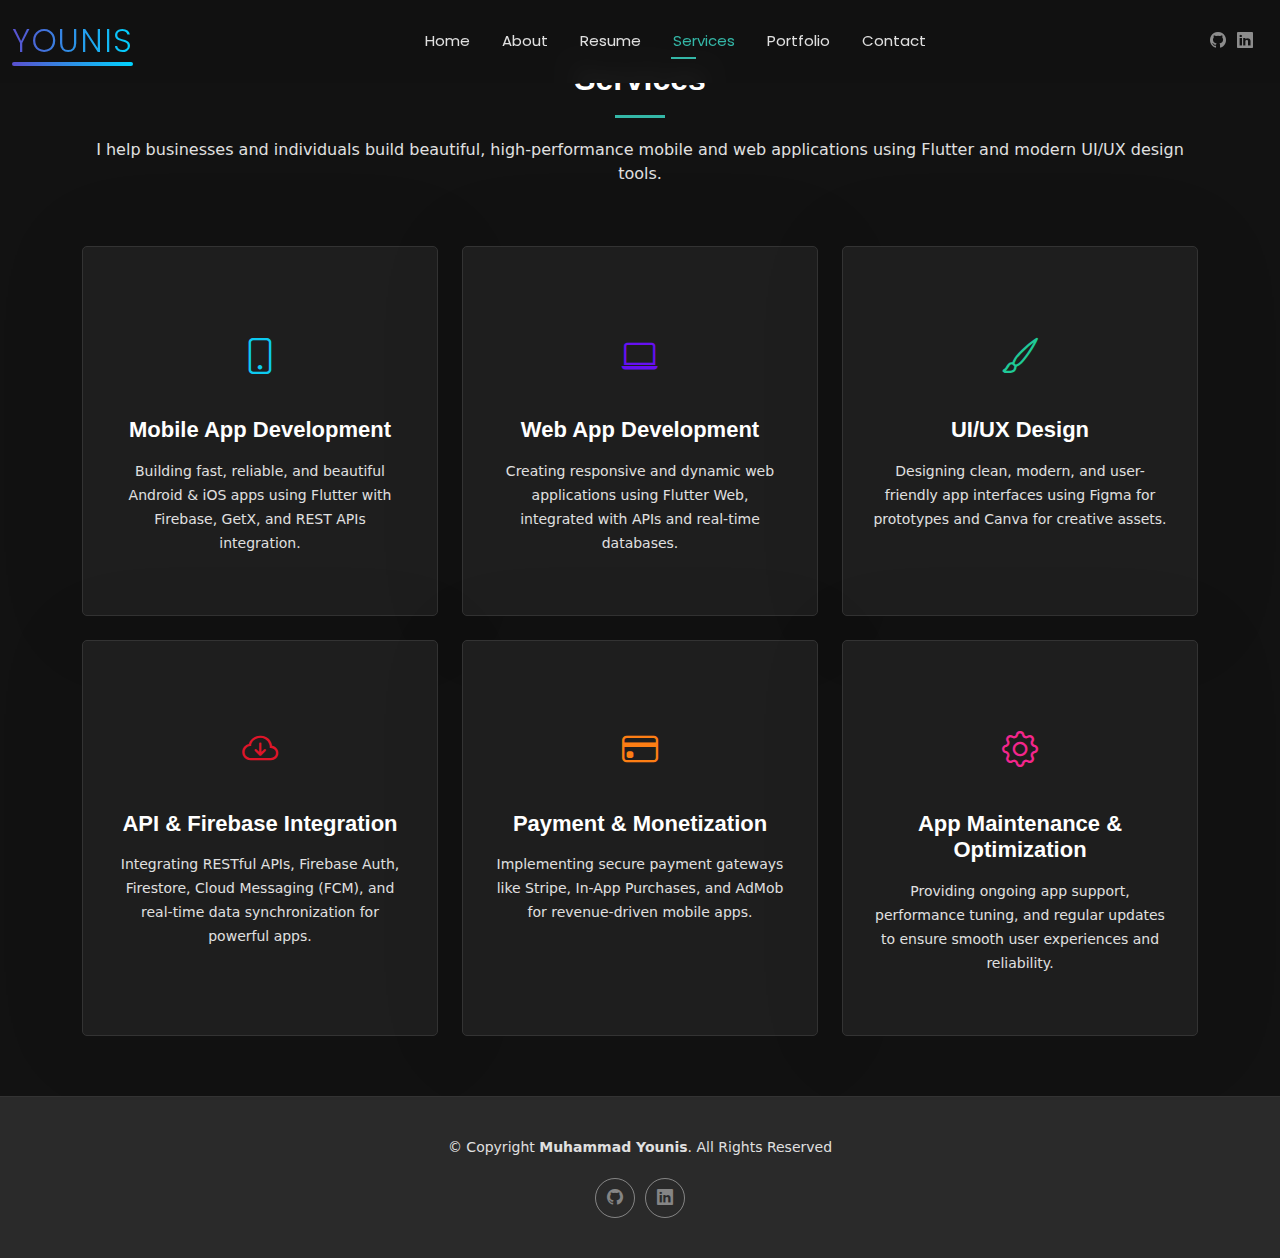
<file: services.html>
<!DOCTYPE html>
<html lang="en">

<head>
  <meta charset="utf-8">
  <meta content="width=device-width, initial-scale=1.0" name="viewport">
  <title>Services - Muhammad Younis</title>
  <meta name="description" content="Professional Flutter Developer offering mobile and web app development, UI/UX design, and cross-platform solutions.">
  <meta name="keywords" content="Flutter Developer, Web Development, Mobile App Development, UI/UX Design, Firebase, GetX, Pakistan">

  <!-- Favicons -->
  <link href="assets/img/favicon.png" rel="icon">
  <link href="assets/img/apple-touch-icon.png" rel="apple-touch-icon">

  <!-- Fonts -->
  <link href="https://fonts.googleapis.com" rel="preconnect">
  <link href="https://fonts.gstatic.com" rel="preconnect" crossorigin>
  <link href="https://fonts.googleapis.com/css2?family=Poppins:wght@300;400;500;600;700&display=swap" rel="stylesheet">

  <!-- Vendor CSS Files -->
  <link href="assets/vendor/bootstrap/css/bootstrap.min.css" rel="stylesheet">
  <link href="assets/vendor/bootstrap-icons/bootstrap-icons.css" rel="stylesheet">
  <link href="assets/vendor/aos/aos.css" rel="stylesheet">
  <link href="assets/vendor/swiper/swiper-bundle.min.css" rel="stylesheet">
  <link href="assets/vendor/glightbox/css/glightbox.min.css" rel="stylesheet">
  <link href="https://fonts.googleapis.com/css2?family=Poppins:wght@600;700&display=swap" rel="stylesheet">


  <!-- Main CSS File -->
  <link href="assets/css/main.css" rel="stylesheet">
</head>

<body class="services-page">

  <header id="header" class="header d-flex align-items-center light-background sticky-top">
    <div class="container-fluid position-relative d-flex align-items-center justify-content-between">

      <a href="index.html" class="logo d-flex align-items-center me-auto me-xl-0">
         <h1 class="sitename2">Younis</h1>
      </a>

      <nav id="navmenu" class="navmenu">
        <ul>
          <li><a href="index.html">Home</a></li>
          <li><a href="about.html">About</a></li>
          <li><a href="resume.html">Resume</a></li>
          <li><a href="services.html" class="active">Services</a></li>
          <li><a href="portfolio.html">Portfolio</a></li>
          <li><a href="contact.html">Contact</a></li>
        </ul>
        <i class="mobile-nav-toggle d-xl-none bi bi-list"></i>
      </nav>

      <div class="header-social-links">
        <a href="https://github.com/Younis7575" class="github"><i class="bi bi-github"></i></a>
        <a href="https://www.linkedin.com/in/muhammad-younis-86085a240/" class="linkedin"><i class="bi bi-linkedin"></i></a>
      </div>

    </div>
  </header>

  <main class="main">

    <!-- Services Section -->
    <section id="services" class="services section">

      <div class="container section-title" data-aos="fade-up">
        <h2>Services</h2>
        <p>I help businesses and individuals build beautiful, high-performance mobile and web applications using Flutter and modern UI/UX design tools.</p>
      </div>

      <div class="container">

        <div class="row gy-4">

          <!-- Flutter App Development -->
          <div class="col-lg-4 col-md-6" data-aos="fade-up" data-aos-delay="100">
            <div class="service-item item-cyan position-relative">
              <div class="icon"><i class="bi bi-phone"></i></div>
              <h3>Mobile App Development</h3>
              <p>Building fast, reliable, and beautiful Android & iOS apps using Flutter with Firebase, GetX, and REST APIs integration.</p>
            </div>
          </div>

          <!-- Web App Development -->
          <div class="col-lg-4 col-md-6" data-aos="fade-up" data-aos-delay="200">
            <div class="service-item item-indigo position-relative">
              <div class="icon"><i class="bi bi-laptop"></i></div>
              <h3>Web App Development</h3>
              <p>Creating responsive and dynamic web applications using Flutter Web, integrated with APIs and real-time databases.</p>
            </div>
          </div>

          <!-- UI/UX Design -->
          <div class="col-lg-4 col-md-6" data-aos="fade-up" data-aos-delay="300">
            <div class="service-item item-teal position-relative">
              <div class="icon"><i class="bi bi-brush"></i></div>
              <h3>UI/UX Design</h3>
              <p>Designing clean, modern, and user-friendly app interfaces using Figma for prototypes and Canva for creative assets.</p>
            </div>
          </div>

          <!-- API & Firebase Integration -->
          <div class="col-lg-4 col-md-6" data-aos="fade-up" data-aos-delay="400">
            <div class="service-item item-red position-relative">
              <div class="icon"><i class="bi bi-cloud-arrow-down"></i></div>
              <h3>API & Firebase Integration</h3>
              <p>Integrating RESTful APIs, Firebase Auth, Firestore, Cloud Messaging (FCM), and real-time data synchronization for powerful apps.</p>
            </div>
          </div>

          <!-- Payment & Monetization -->
          <div class="col-lg-4 col-md-6" data-aos="fade-up" data-aos-delay="500">
            <div class="service-item item-orange position-relative">
              <div class="icon"><i class="bi bi-credit-card"></i></div>
              <h3>Payment & Monetization</h3>
              <p>Implementing secure payment gateways like Stripe, In-App Purchases, and AdMob for revenue-driven mobile apps.</p>
            </div>
          </div>

          <!-- Maintenance & Optimization -->
          <div class="col-lg-4 col-md-6" data-aos="fade-up" data-aos-delay="600">
            <div class="service-item item-pink position-relative">
              <div class="icon"><i class="bi bi-gear"></i></div>
              <h3>App Maintenance & Optimization</h3>
              <p>Providing ongoing app support, performance tuning, and regular updates to ensure smooth user experiences and reliability.</p>
            </div>
          </div>

        </div>

      </div>

    </section>
  </main>

  <footer id="footer" class="footer light-background">
    <div class="container text-center">
      <p>© Copyright <strong class="sitename">Muhammad Younis</strong>. All Rights Reserved</p>
      <div class="social-links d-flex justify-content-center">
        <a href="https://github.com/Younis7575"><i class="bi bi-github"></i></a>
        <a href="https://www.linkedin.com/in/muhammad-younis-86085a240/"><i class="bi bi-linkedin"></i></a>
      </div>
    </div>
  </footer>

  <a href="#" id="scroll-top" class="scroll-top d-flex align-items-center justify-content-center">
    <i class="bi bi-arrow-up-short"></i>
  </a>

  <div id="preloader"></div>

  <script src="assets/vendor/bootstrap/js/bootstrap.bundle.min.js"></script>
  <script src="assets/vendor/aos/aos.js"></script>
  <script src="assets/vendor/swiper/swiper-bundle.min.js"></script>
  <script src="assets/vendor/glightbox/js/glightbox.min.js"></script>
  <script src="assets/js/main.js"></script>
</body>
</html>
</file>
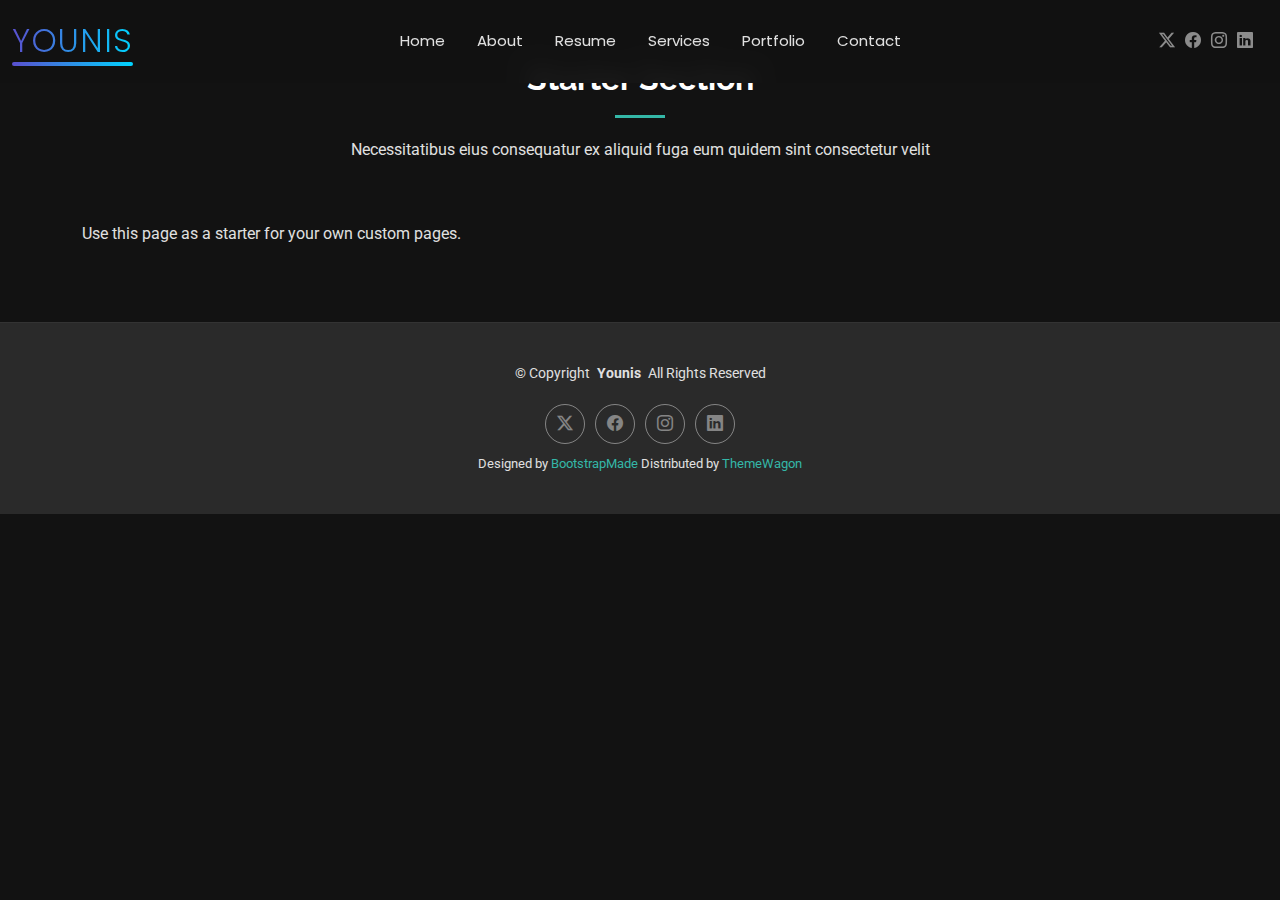
<file: starter-page.html>
<!DOCTYPE html>
<html lang="en">

<head>
  <meta charset="utf-8">
  <meta content="width=device-width, initial-scale=1.0" name="viewport">
  <title>Starter Page - Younis Bootstrap Template</title>
  <meta name="description" content="">
  <meta name="keywords" content="">

  <!-- Favicons -->
  <link href="assets/img/favicon.png" rel="icon">
  <link href="assets/img/apple-touch-icon.png" rel="apple-touch-icon">

  <!-- Fonts -->
  <link href="https://fonts.googleapis.com" rel="preconnect">
  <link href="https://fonts.gstatic.com" rel="preconnect" crossorigin>
  <link href="https://fonts.googleapis.com/css2?family=Roboto:ital,wght@0,100;0,300;0,400;0,500;0,700;0,900;1,100;1,300;1,400;1,500;1,700;1,900&family=Poppins:ital,wght@0,100;0,200;0,300;0,400;0,500;0,600;0,700;0,800;0,900;1,100;1,200;1,300;1,400;1,500;1,600;1,700;1,800;1,900&family=Raleway:ital,wght@0,100;0,200;0,300;0,400;0,500;0,600;0,700;0,800;0,900;1,100;1,200;1,300;1,400;1,500;1,600;1,700;1,800;1,900&display=swap" rel="stylesheet">

  <!-- Vendor CSS Files -->
  <link href="assets/vendor/bootstrap/css/bootstrap.min.css" rel="stylesheet">
  <link href="assets/vendor/bootstrap-icons/bootstrap-icons.css" rel="stylesheet">
  <link href="assets/vendor/aos/aos.css" rel="stylesheet">
  <link href="assets/vendor/swiper/swiper-bundle.min.css" rel="stylesheet">
  <link href="assets/vendor/glightbox/css/glightbox.min.css" rel="stylesheet">

  <!-- Main CSS File -->
  <link href="assets/css/main.css" rel="stylesheet">

  <!-- =======================================================
  * Template Name: Younis
  * Template URL: https://bootstrapmade.com/Younis-free-bootstrap-cv-resume-html-template/
  * Updated: Aug 07 2024 with Bootstrap v5.3.3
  * Author: BootstrapMade.com
  * License: https://bootstrapmade.com/license/
  ======================================================== -->
</head>

<body class="starter-page-page">

  <header id="header" class="header d-flex align-items-center light-background sticky-top">
    <div class="container-fluid position-relative d-flex align-items-center justify-content-between">

      <a href="index.html" class="logo d-flex align-items-center me-auto me-xl-0">
        <!-- Uncomment the line below if you also wish to use an image logo -->
        <!-- <img src="assets/img/logo.png" alt=""> -->
        <h1 class="sitename2">Younis</h1>
      </a>

      <nav id="navmenu" class="navmenu">
        <ul>
          <li><a href="index.html">Home</a></li>
          <li><a href="about.html">About</a></li>
          <li><a href="resume.html">Resume</a></li>
          <li><a href="services.html">Services</a></li>
          <li><a href="portfolio.html">Portfolio</a></li>
     
          <li><a href="contact.html">Contact</a></li>
        </ul>
        <i class="mobile-nav-toggle d-xl-none bi bi-list"></i>
      </nav>

      <div class="header-social-links">
        <a href="#" class="twitter"><i class="bi bi-twitter-x"></i></a>
        <a href="#" class="facebook"><i class="bi bi-facebook"></i></a>
        <a href="#" class="instagram"><i class="bi bi-instagram"></i></a>
        <a href="https://www.linkedin.com/in/muhammad-younis-86085a240/" class="linkedin"><i class="bi bi-linkedin"></i></a>
      </div>

    </div>
  </header>

  <main class="main">

    <!-- Starter Section Section -->
    <section id="starter-section" class="starter-section section">

      <!-- Section Title -->
      <div class="container section-title" data-aos="fade-up">
        <h2>Starter Section</h2>
        <p>Necessitatibus eius consequatur ex aliquid fuga eum quidem sint consectetur velit</p>
      </div><!-- End Section Title -->

      <div class="container" data-aos="fade-up">
        <p>Use this page as a starter for your own custom pages.</p>
      </div>

    </section><!-- /Starter Section Section -->

  </main>

  <footer id="footer" class="footer light-background">

    <div class="container">
      <div class="copyright text-center ">
        <p>© <span>Copyright</span> <strong class="px-1 sitename">Younis</strong> <span>All Rights Reserved<br></span></p>
      </div>
      <div class="social-links d-flex justify-content-center">
        <a href=""><i class="bi bi-twitter-x"></i></a>
        <a href=""><i class="bi bi-facebook"></i></a>
        <a href=""><i class="bi bi-instagram"></i></a>
        <a href=""><i class="bi bi-linkedin"></i></a>
      </div>
      <div class="credits">
        <!-- All the links in the footer should remain intact. -->
        <!-- You can delete the links only if you've purchased the pro version. -->
        <!-- Licensing information: https://bootstrapmade.com/license/ -->
        <!-- Purchase the pro version with working PHP/AJAX contact form: [buy-url] -->
        Designed by <a href="https://bootstrapmade.com/">BootstrapMade</a> Distributed by <a href=“https://themewagon.com>ThemeWagon
      </div>
    </div>

  </footer>

  <!-- Scroll Top -->
  <a href="#" id="scroll-top" class="scroll-top d-flex align-items-center justify-content-center"><i class="bi bi-arrow-up-short"></i></a>

  <!-- Preloader -->
  <div id="preloader"></div>

  <!-- Vendor JS Files -->
  <script src="assets/vendor/bootstrap/js/bootstrap.bundle.min.js"></script>
  <script src="assets/vendor/php-email-form/validate.js"></script>
  <script src="assets/vendor/aos/aos.js"></script>
  <script src="assets/vendor/waypoints/noframework.waypoints.js"></script>
  <script src="assets/vendor/purecounter/purecounter_vanilla.js"></script>
  <script src="assets/vendor/swiper/swiper-bundle.min.js"></script>
  <script src="assets/vendor/glightbox/js/glightbox.min.js"></script>
  <script src="assets/vendor/imagesloaded/imagesloaded.pkgd.min.js"></script>
  <script src="assets/vendor/isotope-layout/isotope.pkgd.min.js"></script>

  <!-- Main JS File -->
  <script src="assets/js/main.js"></script>

</body>

</html>
</file>
<file: assets/css/main.css>
/*--------------------------------------------------------------
    # Font & Color Variables
    # Help: https://bootstrapmade.com/color-system/
    --------------------------------------------------------------*/
    /* Fonts */
    :root {
      --default-font: "Roboto",  system-ui, -apple-system, "Segoe UI", Roboto, "Helvetica Neue", Arial, "Noto Sans", "Liberation Sans", sans-serif, "Apple Color Emoji", "Segoe UI Emoji", "Segoe UI Symbol", "Noto Color Emoji";
      --heading-font: "Raleway",  sans-serif;
      --nav-font: "Poppins",  sans-serif;
    }

    /* Global Colors - Dark Theme */
    :root { 
      --background-color: #121212; /* Dark background for the entire website */
      --default-color: #e0e0e0; /* Light default text color for dark background */
      --heading-color: #ffffff; /* White color for headings */
      --accent-color: #34b7a7; /* Accent color that represents your brand on the website */
      --surface-color: #1e1e1e; /* Dark surface color for cards and boxed elements */
      --contrast-color: #ffffff; /* Contrast color for text against dark backgrounds */
    }

    /* Nav Menu Colors - Dark Theme */
    :root {
      --nav-color: #e0e0e0;  /* Light color for nav links */
      --nav-hover-color: #34b7a7; /* Accent color for hover states */
      --nav-mobile-background-color: #1e1e1e; /* Dark background for mobile nav */
      --nav-dropdown-background-color: #252525; /* Dark background for dropdowns */
      --nav-dropdown-color: #e0e0e0; /* Light color for dropdown text */
      --nav-dropdown-hover-color: #34b7a7; /* Accent color for dropdown hover */
    }

    /* Color Presets - Override for dark theme */
    .light-background {
      --background-color: #2a2a2a;
      --surface-color: #1e1e1e;
    }

    .dark-background {
      --background-color: #060606;
      --default-color: #ffffff;
      --heading-color: #ffffff;
      --surface-color: #252525;
      --contrast-color: #ffffff;
    }

    /* Smooth scroll */
    :root {
      scroll-behavior: smooth;
    }

    /*--------------------------------------------------------------
    # General Styling & Shared Classes
    --------------------------------------------------------------*/
    body {
      color: var(--default-color);
      background-color: var(--background-color);
      font-family: var(--default-font);
    }

    a {
      color: var(--accent-color);
      text-decoration: none;
      transition: 0.3s;
    }

    a:hover {
      color: color-mix(in srgb, var(--accent-color), transparent 25%);
      text-decoration: none;
    }

    h1,
    h2,
    h3,
    h4,
    h5,
    h6 {
      color: var(--heading-color);
      font-family: var(--heading-font);
    }

    /* PHP Email Form Messages
    ------------------------------*/
    .php-email-form .error-message {
      display: none;
      background: #df1529;
      color: #ffffff;
      text-align: left;
      padding: 15px;
      margin-bottom: 24px;
      font-weight: 600;
    }

    .php-email-form .sent-message {
      display: none;
      color: #ffffff;
      background: #059652;
      text-align: center;
      padding: 15px;
      margin-bottom: 24px;
      font-weight: 600;
    }

    .php-email-form .loading {
      display: none;
      background: var(--surface-color);
      text-align: center;
      padding: 15px;
      margin-bottom: 24px;
    }

    .php-email-form .loading:before {
      content: "";
      display: inline-block;
      border-radius: 50%;
      width: 24px;
      height: 24px;
      margin: 0 10px -6px 0;
      border: 3px solid var(--accent-color);
      border-top-color: var(--surface-color);
      animation: php-email-form-loading 1s linear infinite;
    }

    @keyframes php-email-form-loading {
      0% {
        transform: rotate(0deg);
      }

      100% {
        transform: rotate(360deg);
      }
    }

    /*--------------------------------------------------------------
    # Global Header
    --------------------------------------------------------------*/
    .header {
      position: fixed;
      top: 0;
      left: 0;
      width: 100%;
      z-index: 1000;
      background: rgba(18, 18, 18, 0.95);
      backdrop-filter: blur(10px);
      padding: 15px 0;
      transition: all 0.3s ease;
    }

    .header .logo {
      line-height: 1;
    }

    .header .logo img {
      max-height: 36px;
      margin-right: 8px;
    }

    .header .logo h1 {
      font-size: 32px;
      margin: 0;
      font-weight: 300;
      text-transform: uppercase;
      color: var(--heading-color);
    }

    .header .header-social-links {
      padding-right: 15px;
    }

    .header .header-social-links a {
      color: color-mix(in srgb, var(--default-color), transparent 40%);
      padding-left: 6px;
      display: inline-block;
      transition: 0.3s;
      font-size: 16px;
    }

    .header .header-social-links a:hover {
      color: var(--accent-color);
    }

    .header .header-social-links a i {
      line-height: 0px;
    }

    @media (max-width: 1200px) {
      .header .logo {
        order: 1;
      }

      .header .header-social-links {
        order: 2;
      }

      .header .navmenu {
        order: 3;
      }
    }


    .sitename2 {
  font-family: 'Poppins', sans-serif;
  font-weight: 700;
  font-size: 36px;
  letter-spacing: 1px;
  color: #5A4FCF; /* Elegant purple tone */
  text-transform: uppercase;
  position: relative;
  display: inline-block;
  background: linear-gradient(90deg, #5A4FCF, #00D4FF);
  -webkit-background-clip: text;
  -webkit-text-fill-color: transparent;
}

.sitename2::after {
  content: '';
  position: absolute;
  bottom: -6px;
  left: 0;
  width: 100%;
  height: 4px;
  background: linear-gradient(90deg, #5A4FCF, #00D4FF);
  border-radius: 2px;
  transition: all 0.3s ease;
}

.sitename2:hover::after {
  width: 60%;
}



    /*--------------------------------------------------------------
    # Navigation Menu
    --------------------------------------------------------------*/
    /* Desktop Navigation */
    @media (min-width: 1200px) {
      .navmenu {
        padding: 0;
      }

      .navmenu ul {
        margin: 0;
        padding: 0;
        display: flex;
        list-style: none;
        align-items: center;
      }

      .navmenu li {
        position: relative;
      }

      .navmenu>ul>li {
        white-space: nowrap;
        padding: 15px 14px;
      }

      .navmenu>ul>li:last-child {
        padding-right: 0;
      }

      .navmenu a,
      .navmenu a:focus {
        color: var(--nav-color);
        font-size: 15px;
        padding: 0 2px;
        font-family: var(--nav-font);
        font-weight: 400;
        display: flex;
        align-items: center;
        justify-content: space-between;
        white-space: nowrap;
        transition: 0.3s;
        position: relative;
      }

      .navmenu a i,
      .navmenu a:focus i {
        font-size: 12px;
        line-height: 0;
        margin-left: 5px;
        transition: 0.3s;
      }

      .navmenu>ul>li>a:before {
        content: "";
        position: absolute;
        height: 2px;
        bottom: -6px;
        left: 0;
        background-color: var(--nav-hover-color);
        visibility: hidden;
        width: 0px;
        transition: all 0.3s ease-in-out 0s;
      }

      .navmenu a:hover:before,
      .navmenu li:hover>a:before,
      .navmenu .active:before {
        visibility: visible;
        width: 25px;
      }

      .navmenu li:hover>a,
      .navmenu .active,
      .navmenu .active:focus {
        color: var(--nav-hover-color);
      }

      .navmenu .dropdown ul {
        margin: 0;
        padding: 10px 0;
        background: var(--nav-dropdown-background-color);
        display: block;
        position: absolute;
        visibility: hidden;
        left: 14px;
        top: 130%;
        opacity: 0;
        transition: 0.3s;
        border-radius: 4px;
        z-index: 99;
        box-shadow: 0px 0px 30px rgba(0, 0, 0, 0.3);
        border: 1px solid #333;
      }

      .navmenu .dropdown ul li {
        min-width: 200px;
      }

      .navmenu .dropdown ul a {
        padding: 10px 20px;
        font-size: 15px;
        text-transform: none;
        color: var(--nav-dropdown-color);
      }

      .navmenu .dropdown ul a i {
        font-size: 12px;
      }

      .navmenu .dropdown ul a:hover,
      .navmenu .dropdown ul .active:hover,
      .navmenu .dropdown ul li:hover>a {
        color: var(--nav-dropdown-hover-color);
      }

      .navmenu .dropdown:hover>ul {
        opacity: 1;
        top: 100%;
        visibility: visible;
      }

      .navmenu .dropdown .dropdown ul {
        top: 0;
        left: -90%;
        visibility: hidden;
      }

      .navmenu .dropdown .dropdown:hover>ul {
        opacity: 1;
        top: 0;
        left: -100%;
        visibility: visible;
      }
    }

    /* Mobile Navigation */
    @media (max-width: 1199px) {
      .mobile-nav-toggle {
        color: var(--nav-color);
        font-size: 28px;
        line-height: 0;
        margin-right: 10px;
        cursor: pointer;
        transition: color 0.3s;
      }

      .navmenu {
        padding: 0;
        z-index: 9997;
      }

      .navmenu ul {
        display: none;
        list-style: none;
        position: absolute;
        inset: 60px 20px 20px 20px;
        padding: 10px 0;
        margin: 0;
        border-radius: 6px;
        background-color: var(--nav-mobile-background-color);
        border: 1px solid color-mix(in srgb, var(--default-color), transparent 90%);
        box-shadow: none;
        overflow-y: auto;
        transition: 0.3s;
        z-index: 9998;
      }

      .navmenu a,
      .navmenu a:focus {
        color: var(--nav-dropdown-color);
        padding: 10px 20px;
        font-family: var(--nav-font);
        font-size: 17px;
        font-weight: 500;
        display: flex;
        align-items: center;
        justify-content: space-between;
        white-space: nowrap;
        transition: 0.3s;
      }

      .navmenu a i,
      .navmenu a:focus i {
        font-size: 12px;
        line-height: 0;
        margin-left: 5px;
        width: 30px;
        height: 30px;
        display: flex;
        align-items: center;
        justify-content: center;
        border-radius: 50%;
        transition: 0.3s;
        background-color: color-mix(in srgb, var(--accent-color), transparent 90%);
      }

      .navmenu a i:hover,
      .navmenu a:focus i:hover {
        background-color: var(--accent-color);
        color: var(--contrast-color);
      }

      .navmenu a:hover,
      .navmenu .active,
      .navmenu .active:focus {
        color: var(--nav-dropdown-hover-color);
      }

      .navmenu .active i,
      .navmenu .active:focus i {
        background-color: var(--accent-color);
        color: var(--contrast-color);
        transform: rotate(180deg);
      }

      .navmenu .dropdown ul {
        position: static;
        display: none;
        z-index: 99;
        padding: 10px 0;
        margin: 10px 20px;
        background-color: var(--nav-dropdown-background-color);
        transition: all 0.5s ease-in-out;
      }

      .navmenu .dropdown ul ul {
        background-color: rgba(33, 37, 41, 0.1);
      }

      .navmenu .dropdown>.dropdown-active {
        display: block;
        background-color: rgba(33, 37, 41, 0.03);
      }

      .mobile-nav-active {
        overflow: hidden;
      }

      .mobile-nav-active .mobile-nav-toggle {
        color: #fff;
        position: absolute;
        font-size: 32px;
        top: 15px;
        right: 15px;
        margin-right: 0;
        z-index: 9999;
      }

      .mobile-nav-active .navmenu {
        position: fixed;
        overflow: hidden;
        inset: 0;
        background: rgba(0, 0, 0, 0.9);
        transition: 0.3s;
      }

      .mobile-nav-active .navmenu>ul {
        display: block;
      }
    }

    /*--------------------------------------------------------------
    # Global Footer
    --------------------------------------------------------------*/
    .footer {
      color: var(--default-color);
      background-color: var(--background-color);
      font-size: 14px;
      padding: 40px 0;
      position: relative;
      border-top: 1px solid #333;
    }

    .footer .copyright p {
      margin-bottom: 0;
    }

    .footer .social-links {
      margin-top: 20px;
    }

    .footer .social-links a {
      display: flex;
      align-items: center;
      justify-content: center;
      width: 40px;
      height: 40px;
      border-radius: 50%;
      border: 1px solid color-mix(in srgb, var(--default-color), transparent 50%);
      font-size: 16px;
      color: color-mix(in srgb, var(--default-color), transparent 50%);
      margin: 0 5px;
      transition: 0.3s;
    }

    .footer .social-links a:hover {
      color: var(--accent-color);
      border-color: var(--accent-color);
    }

    .footer .credits {
      margin-top: 10px;
      font-size: 13px;
      text-align: center;
    }

    /*--------------------------------------------------------------
    # Preloader
    --------------------------------------------------------------*/
    #preloader {
      position: fixed;
      inset: 0;
      z-index: 9999;
      overflow: hidden;
      background-color: var(--background-color);
      transition: all 0.6s ease-out;
      width: 100%;
      height: 100vh;
    }

    #preloader:before,
    #preloader:after {
      content: "";
      position: absolute;
      border: 4px solid var(--accent-color);
      border-radius: 50%;
      animation: animate-preloader 2s cubic-bezier(0, 0.2, 0.8, 1) infinite;
    }

    #preloader:after {
      animation-delay: -0.5s;
    }

    @keyframes animate-preloader {
      0% {
        width: 10px;
        height: 10px;
        top: calc(50% - 5px);
        left: calc(50% - 5px);
        opacity: 1;
      }

      100% {
        width: 72px;
        height: 72px;
        top: calc(50% - 36px);
        left: calc(50% - 36px);
        opacity: 0;
      }
    }

    /*--------------------------------------------------------------
    # Scroll Top Button
    --------------------------------------------------------------*/
    .scroll-top {
      position: fixed;
      visibility: hidden;
      opacity: 0;
      right: 15px;
      bottom: -15px;
      z-index: 99999;
      background-color: var(--accent-color);
      width: 44px;
      height: 44px;
      border-radius: 50px;
      transition: all 0.4s;
    }

    .scroll-top i {
      font-size: 24px;
      color: var(--contrast-color);
      line-height: 0;
    }

    .scroll-top:hover {
      background-color: color-mix(in srgb, var(--accent-color), transparent 20%);
      color: var(--contrast-color);
    }

    .scroll-top.active {
      visibility: visible;
      opacity: 1;
      bottom: 15px;
    }

    /*--------------------------------------------------------------
    # Disable aos animation delay on mobile devices
    --------------------------------------------------------------*/
    @media screen and (max-width: 768px) {
      [data-aos-delay] {
        transition-delay: 0 !important;
      }
    }

    /*--------------------------------------------------------------
    # Global Page Titles & Breadcrumbs
    --------------------------------------------------------------*/
    .page-title {
      color: var(--default-color);
      background-color: var(--background-color);
      padding: 25px 0;
      position: relative;
      border-bottom: 1px solid color-mix(in srgb, var(--default-color), transparent 85%);
    }

    .page-title h1 {
      font-size: 24px;
      font-weight: 400;
    }

    .page-title .breadcrumbs ol {
      display: flex;
      flex-wrap: wrap;
      list-style: none;
      padding: 0;
      margin: 0;
      font-size: 14px;
      font-weight: 400;
    }

    .page-title .breadcrumbs ol li+li {
      padding-left: 10px;
    }

    .page-title .breadcrumbs ol li+li::before {
      content: "/";
      display: inline-block;
      padding-right: 10px;
      color: color-mix(in srgb, var(--default-color), transparent 70%);
    }

    /*--------------------------------------------------------------
    # Global Sections
    --------------------------------------------------------------*/
    section,
    .section {
      color: var(--default-color);
      background-color: var(--background-color);
      padding: 60px 0;
      scroll-margin-top: 100px;
      overflow: clip;
    }

    @media (max-width: 1199px) {

      section,
      .section {
        scroll-margin-top: 66px;
      }
    }

    /*--------------------------------------------------------------
    # Global Section Titles
    --------------------------------------------------------------*/
    .section-title {
      text-align: center;
      padding-bottom: 60px;
      position: relative;
    }

    .section-title h2 {
      font-size: 32px;
      font-weight: 700;
      margin-bottom: 20px;
      padding-bottom: 20px;
      position: relative;
    }

    .section-title h2:after {
      content: "";
      position: absolute;
      display: block;
      width: 50px;
      height: 3px;
      background: var(--accent-color);
      left: 0;
      right: 0;
      bottom: 0;
      margin: auto;
    }

    .section-title p {
      margin-bottom: 0;
    }

    /*--------------------------------------------------------------
    # Hero Section
    --------------------------------------------------------------*/
    .hero {
      width: 100%;
      min-height: calc(100vh - 82px);
      position: relative;
      padding: 80px 0;
      display: flex;
      align-items: center;
      justify-content: center;
      background: linear-gradient(rgba(0, 0, 0, 0.7), rgba(0, 0, 0, 0.7));
    }

    @media (max-width: 1200px) {
      .hero {
        min-height: calc(100vh - 68px);
      }
    }

    .hero img {
      position: absolute;
      inset: 0;
      display: block;
      width: 100%;
      height: 100%;
      object-fit: cover;
      z-index: 1;
    }

    .hero .container {
      position: relative;
      z-index: 3;
    }

    .hero h2 {
      margin: 0;
      font-size: 48px;
      font-weight: 700;
    }

    .hero p {
      margin: 10px 0 0 0;
      font-size: 24px;
      color: var(--heading-color);
    }

    .hero .btn-get-started {
      color: var(--contrast-color);
      background: var(--accent-color);
      font-family: var(--heading-font);
      text-transform: uppercase;
      font-weight: 600;
      font-size: 12px;
      letter-spacing: 1px;
      display: inline-block;
      padding: 12px 40px;
      border-radius: 50px;
      transition: 0.5s;
      margin-top: 30px;
    }

    .hero .btn-get-started:hover {
      background: color-mix(in srgb, var(--accent-color) 90%, white 20%);
    }

    @media (max-width: 768px) {
      .hero h2 {
        font-size: 32px;
      }

      .hero p {
        font-size: 18px;
      }
    }

    /*--------------------------------------------------------------
    # About Section
    --------------------------------------------------------------*/
    .about .content h2 {
      font-weight: 700;
      font-size: 24px;
    }

    .about .content ul {
      list-style: none;
      padding: 0;
    }

    .about .content ul li {
      margin-bottom: 20px;
      display: flex;
      align-items: center;
    }

    .about .content ul strong {
      margin-right: 10px;
    }

    .about .content ul i {
      font-size: 16px;
      margin-right: 5px;
      color: var(--accent-color);
      line-height: 0;
    }

    /*--------------------------------------------------------------
    # Skills Section
    --------------------------------------------------------------*/
    .skills .progress {
      height: 60px;
      display: block;
      background: none;
      border-radius: 0;
    }

    .skills .progress .skill {
      color: var(--heading-color);
      padding: 0;
      margin: 0 0 6px 0;
      text-transform: uppercase;
      display: block;
      font-weight: 600;
      font-family: var(--heading-font);
    }

    .skills .progress .skill .val {
      float: right;
      font-style: normal;
    }

    .skills .progress-bar-wrap {
      background: color-mix(in srgb, var(--default-color), transparent 90%);
      height: 10px;
    }

    .skills .progress-bar {
      width: 1px;
      height: 10px;
      transition: 0.9s;
      background-color: var(--accent-color);
    }

    /*--------------------------------------------------------------
    # Stats Section
    --------------------------------------------------------------*/
    .stats .stats-item {
      padding: 30px;
      width: 100%;
    }

    .stats .stats-item span {
      color: var(--heading-color);
      font-size: 48px;
      display: block;
      font-weight: 700;
      margin-bottom: 20px;
      padding-bottom: 20px;
      position: relative;
    }

    .stats .stats-item span:after {
      content: "";
      position: absolute;
      display: block;
      width: 25px;
      height: 3px;
      background: var(--accent-color);
      left: 0;
      right: 0;
      bottom: 0;
      margin: auto;
    }

    .stats .stats-item p {
      color: color-mix(in srgb, var(--default-color), transparent 40%);
      padding: 0;
      margin: 0;
      font-family: var(--heading-font);
      font-weight: 500;
    }

    /*--------------------------------------------------------------
    # Testimonials Section
    --------------------------------------------------------------*/
    .testimonials .section-header {
      margin-bottom: 40px;
    }

    .testimonials .testimonials-carousel,
    .testimonials .testimonials-slider {
      overflow: hidden;
    }

    .testimonials .testimonial-item {
      text-align: center;
    }

    .testimonials .testimonial-item .testimonial-img {
      width: 120px;
      border-radius: 50%;
      border: 4px solid var(--background-color);
      margin: 0 auto;
    }

    .testimonials .testimonial-item h3 {
      font-size: 20px;
      font-weight: bold;
      margin: 10px 0 5px 0;
    }

    .testimonials .testimonial-item h4 {
      font-size: 14px;
      color: color-mix(in srgb, var(--default-color), transparent 40%);
      margin: 0 0 15px 0;
    }

    .testimonials .testimonial-item .stars {
      margin-bottom: 15px;
    }

    .testimonials .testimonial-item .stars i {
      color: #ffc107;
      margin: 0 1px;
    }

    .testimonials .testimonial-item .quote-icon-left,
    .testimonials .testimonial-item .quote-icon-right {
      color: color-mix(in srgb, var(--accent-color), transparent 50%);
      font-size: 26px;
      line-height: 0;
    }

    .testimonials .testimonial-item .quote-icon-left {
      display: inline-block;
      left: -5px;
      position: relative;
    }

    .testimonials .testimonial-item .quote-icon-right {
      display: inline-block;
      right: -5px;
      position: relative;
      top: 10px;
      transform: scale(-1, -1);
    }

    .testimonials .testimonial-item p {
      font-style: italic;
      margin: 0 auto 15px auto;
    }

    .testimonials .swiper-wrapper {
      height: auto;
    }

    .testimonials .swiper-pagination {
      margin-top: 20px;
      position: relative;
    }

    .testimonials .swiper-pagination .swiper-pagination-bullet {
      width: 12px;
      height: 12px;
      opacity: 1;
      background-color: color-mix(in srgb, var(--default-color), transparent 85%);
    }

    .testimonials .swiper-pagination .swiper-pagination-bullet-active {
      background-color: var(--accent-color);
    }

    @media (min-width: 992px) {
      .testimonials .testimonial-item p {
        width: 80%;
      }
    }

    /*--------------------------------------------------------------
    # Resume Section
    --------------------------------------------------------------*/
    .resume .resume-title {
      color: var(--heading-color);
      font-size: 26px;
      font-weight: 700;
      margin-top: 20px;
      margin-bottom: 20px;
    }

    .resume .resume-item {
      padding: 0 0 20px 20px;
      margin-top: -2px;
      border-left: 2px solid var(--accent-color);
      position: relative;
    }

    .resume .resume-item h4 {
      line-height: 18px;
      font-size: 18px;
      font-weight: 600;
      text-transform: uppercase;
      color: color-mix(in srgb, var(--default-color), transparent 20%);
      margin-bottom: 10px;
    }

    .resume .resume-item h5 {
      font-size: 16px;
      padding: 5px 15px;
      display: inline-block;
      font-weight: 600;
      margin-bottom: 10px;
    }

    .resume .resume-item ul {
      padding-left: 20px;
    }

    .resume .resume-item ul li {
      padding-bottom: 10px;
    }

    .resume .resume-item:last-child {
      padding-bottom: 0;
    }

    .resume .resume-item::before {
      content: "";
      position: absolute;
      width: 16px;
      height: 16px;
      border-radius: 50px;
      left: -9px;
      top: 0;
      background: var(--background-color);
      border: 2px solid var(--accent-color);
    }

    /*--------------------------------------------------------------
    # Services Section
    --------------------------------------------------------------*/
    .services .service-item {
      background-color: var(--surface-color);
      box-shadow: 0px 5px 90px 0px rgba(0, 0, 0, 0.1);
      height: 100%;
      padding: 60px 30px;
      text-align: center;
      transition: 0.3s;
      border-radius: 5px;
      border: 1px solid #333;
    }

    .services .service-item .icon {
      margin: 0 auto;
      width: 100px;
      height: 100px;
      display: flex;
      align-items: center;
      justify-content: center;
      transition: ease-in-out 0.3s;
      position: relative;
    }

    .services .service-item .icon i {
      font-size: 36px;
      transition: 0.5s;
      position: relative;
    }

    .services .service-item .icon svg {
      position: absolute;
      top: 0;
      left: 0;
    }

    .services .service-item .icon svg path {
      transition: 0.5s;
      fill: color-mix(in srgb, var(--default-color), transparent 95%);
    }

    .services .service-item h3 {
      font-weight: 700;
      margin: 10px 0 15px 0;
      font-size: 22px;
    }

    .services .service-item p {
      line-height: 24px;
      font-size: 14px;
      margin-bottom: 0;
    }

    .services .service-item:hover {
      box-shadow: 0px 5px 35px 0px rgba(0, 0, 0, 0.2);
      transform: translateY(-5px);
    }

    .services .service-item.item-cyan i {
      color: #0dcaf0;
    }

    .services .service-item.item-cyan:hover .icon i {
      color: #fff;
    }

    .services .service-item.item-cyan:hover .icon path {
      fill: #0dcaf0;
    }

    .services .service-item.item-orange i {
      color: #fd7e14;
    }

    .services .service-item.item-orange:hover .icon i {
      color: #fff;
    }

    .services .service-item.item-orange:hover .icon path {
      fill: #fd7e14;
    }

    .services .service-item.item-teal i {
      color: #20c997;
    }

    .services .service-item.item-teal:hover .icon i {
      color: #fff;
    }

    .services .service-item.item-teal:hover .icon path {
      fill: #20c997;
    }

    .services .service-item.item-red i {
      color: #df1529;
    }

    .services .service-item.item-red:hover .icon i {
      color: #fff;
    }

    .services .service-item.item-red:hover .icon path {
      fill: #df1529;
    }

    .services .service-item.item-indigo i {
      color: #6610f2;
    }

    .services .service-item.item-indigo:hover .icon i {
      color: #fff;
    }

    .services .service-item.item-indigo:hover .icon path {
      fill: #6610f2;
    }

    .services .service-item.item-pink i {
      color: #f3268c;
    }

    .services .service-item.item-pink:hover .icon i {
      color: #fff;
    }

    .services .service-item.item-pink:hover .icon path {
      fill: #f3268c;
    }

    /*--------------------------------------------------------------
    # Portfolio Section
    --------------------------------------------------------------*/
    .portfolio .portfolio-filters {
      padding: 0;
      margin: 0 auto 20px auto;
      list-style: none;
      text-align: center;
    }

    .portfolio .portfolio-filters li {
      cursor: pointer;
      display: inline-block;
      padding: 8px 20px 10px 20px;
      margin: 0;
      font-size: 15px;
      font-weight: 500;
      line-height: 1;
      margin-bottom: 5px;
      border-radius: 50px;
      transition: all 0.3s ease-in-out;
      font-family: var(--heading-font);
      background-color: var(--surface-color);
      color: var(--default-color);
    }

    .portfolio .portfolio-filters li:hover,
    .portfolio .portfolio-filters li.filter-active {
      color: var(--contrast-color);
      background-color: var(--accent-color);
    }

    .portfolio .portfolio-filters li:first-child {
      margin-left: 0;
    }

    .portfolio .portfolio-filters li:last-child {
      margin-right: 0;
    }

    @media (max-width: 575px) {
      .portfolio .portfolio-filters li {
        font-size: 14px;
        margin: 0 0 10px 0;
      }
    }

    .portfolio .portfolio-item {
      position: relative;
      overflow: hidden;
    }

    .portfolio .portfolio-item .portfolio-info {
      opacity: 0;
      position: absolute;
      left: 12px;
      right: 12px;
      bottom: -100%;
      z-index: 3;
      transition: all ease-in-out 0.5s;
      background: color-mix(in srgb, var(--surface-color), transparent 10%);
      padding: 15px;
    }

    .portfolio .portfolio-item .portfolio-info h4 {
      font-size: 18px;
      font-weight: 600;
      padding-right: 50px;
    }

    .portfolio .portfolio-item .portfolio-info p {
      color: color-mix(in srgb, var(--default-color), transparent 30%);
      font-size: 14px;
      margin-bottom: 0;
      padding-right: 50px;
    }

    .portfolio .portfolio-item .portfolio-info .preview-link,
    .portfolio .portfolio-item .portfolio-info .details-link {
      position: absolute;
      right: 50px;
      font-size: 24px;
      top: calc(50% - 14px);
      color: color-mix(in srgb, var(--default-color), transparent 30%);
      transition: 0.3s;
      line-height: 0;
    }

    .portfolio .portfolio-item .portfolio-info .preview-link:hover,
    .portfolio .portfolio-item .portfolio-info .details-link:hover {
      color: var(--accent-color);
    }

    .portfolio .portfolio-item .portfolio-info .details-link {
      right: 14px;
      font-size: 28px;
    }

    .portfolio .portfolio-item:hover .portfolio-info {
      opacity: 1;
      bottom: 0;
    }

    /*--------------------------------------------------------------
    # Portfolio Details Section
    --------------------------------------------------------------*/
    .portfolio-details .portfolio-details-slider img {
      width: 100%;
    }

    .portfolio-details .portfolio-details-slider .swiper-pagination {
      margin-top: 20px;
      position: relative;
    }

    .portfolio-details .portfolio-details-slider .swiper-pagination .swiper-pagination-bullet {
      width: 12px;
      height: 12px;
      background-color: color-mix(in srgb, var(--default-color), transparent 85%);
      opacity: 1;
    }

    .portfolio-details .portfolio-details-slider .swiper-pagination .swiper-pagination-bullet-active {
      background-color: var(--accent-color);
    }

    .portfolio-details .portfolio-info {
      background-color: var(--surface-color);
      padding: 30px;
      box-shadow: 0px 0 30px rgba(0, 0, 0, 0.1);
      border: 1px solid #333;
    }

    .portfolio-details .portfolio-info h3 {
      font-size: 22px;
      font-weight: 700;
      margin-bottom: 20px;
      padding-bottom: 20px;
      border-bottom: 1px solid color-mix(in srgb, var(--default-color), transparent 85%);
    }

    .portfolio-details .portfolio-info ul {
      list-style: none;
      padding: 0;
      font-size: 15px;
    }

    .portfolio-details .portfolio-info ul li+li {
      margin-top: 10px;
    }

    .portfolio-details .portfolio-description {
      padding-top: 30px;
    }

    .portfolio-details .portfolio-description h2 {
      font-size: 26px;
      font-weight: 700;
      margin-bottom: 20px;
    }

    .portfolio-details .portfolio-description p {
      padding: 0;
      color: color-mix(in srgb, var(--default-color), transparent 30%);
    }

    /*--------------------------------------------------------------
    # Contact Section
    --------------------------------------------------------------*/
    .contact .info-wrap {
      background-color: var(--surface-color);
      box-shadow: 0px 0px 20px rgba(0, 0, 0, 0.1);
      padding: 30px;
      border: 1px solid #333;
    }

    @media (max-width: 575px) {
      .contact .info-wrap {
        padding: 20px;
      }
    }

    .contact .info-item {
      margin-bottom: 40px;
    }

    .contact .info-item i {
      font-size: 20px;
      color: var(--accent-color);
      background: color-mix(in srgb, var(--accent-color), transparent 92%);
      width: 44px;
      height: 44px;
      display: flex;
      justify-content: center;
      align-items: center;
      border-radius: 50px;
      transition: all 0.3s ease-in-out;
      margin-right: 15px;
    }

    .contact .info-item h3 {
      padding: 0;
      font-size: 18px;
      font-weight: 700;
      margin-bottom: 5px;
    }

    .contact .info-item p {
      padding: 0;
      margin-bottom: 0;
      font-size: 14px;
    }

    .contact .info-item:hover i {
      background: var(--accent-color);
      color: var(--contrast-color);
    }

    .contact .php-email-form {
      background-color: var(--surface-color);
      height: 100%;
      padding: 30px;
      box-shadow: 0px 0px 20px rgba(0, 0, 0, 0.1);
      border: 1px solid #333;
    }

    @media (max-width: 575px) {
      .contact .php-email-form {
        padding: 20px;
      }
    }

    .contact .php-email-form input[type=text],
    .contact .php-email-form input[type=email],
    .contact .php-email-form textarea {
      font-size: 14px;
      padding: 10px 15px;
      box-shadow: none;
      border-radius: 0;
      color: var(--default-color);
      background-color: var(--surface-color);
      border-color: color-mix(in srgb, var(--default-color), transparent 80%);
    }

    .contact .php-email-form input[type=text]:focus,
    .contact .php-email-form input[type=email]:focus,
    .contact .php-email-form textarea:focus {
      border-color: var(--accent-color);
    }

    .contact .php-email-form input[type=text]::placeholder,
    .contact .php-email-form input[type=email]::placeholder,
    .contact .php-email-form textarea::placeholder {
      color: color-mix(in srgb, var(--default-color), transparent 70%);
    }

    .contact .php-email-form button[type=submit] {
      color: var(--contrast-color);
      background: var(--accent-color);
      border: 0;
      padding: 10px 30px;
      transition: 0.4s;
      border-radius: 50px;
    }

    .contact .php-email-form button[type=submit]:hover {
      background: color-mix(in srgb, var(--accent-color), transparent 25%);
    }

    /*--------------------------------------------------------------
    # Starter Section Section
    --------------------------------------------------------------*/
    .starter-section {
      /* Add your styles here */
    }
</file>
